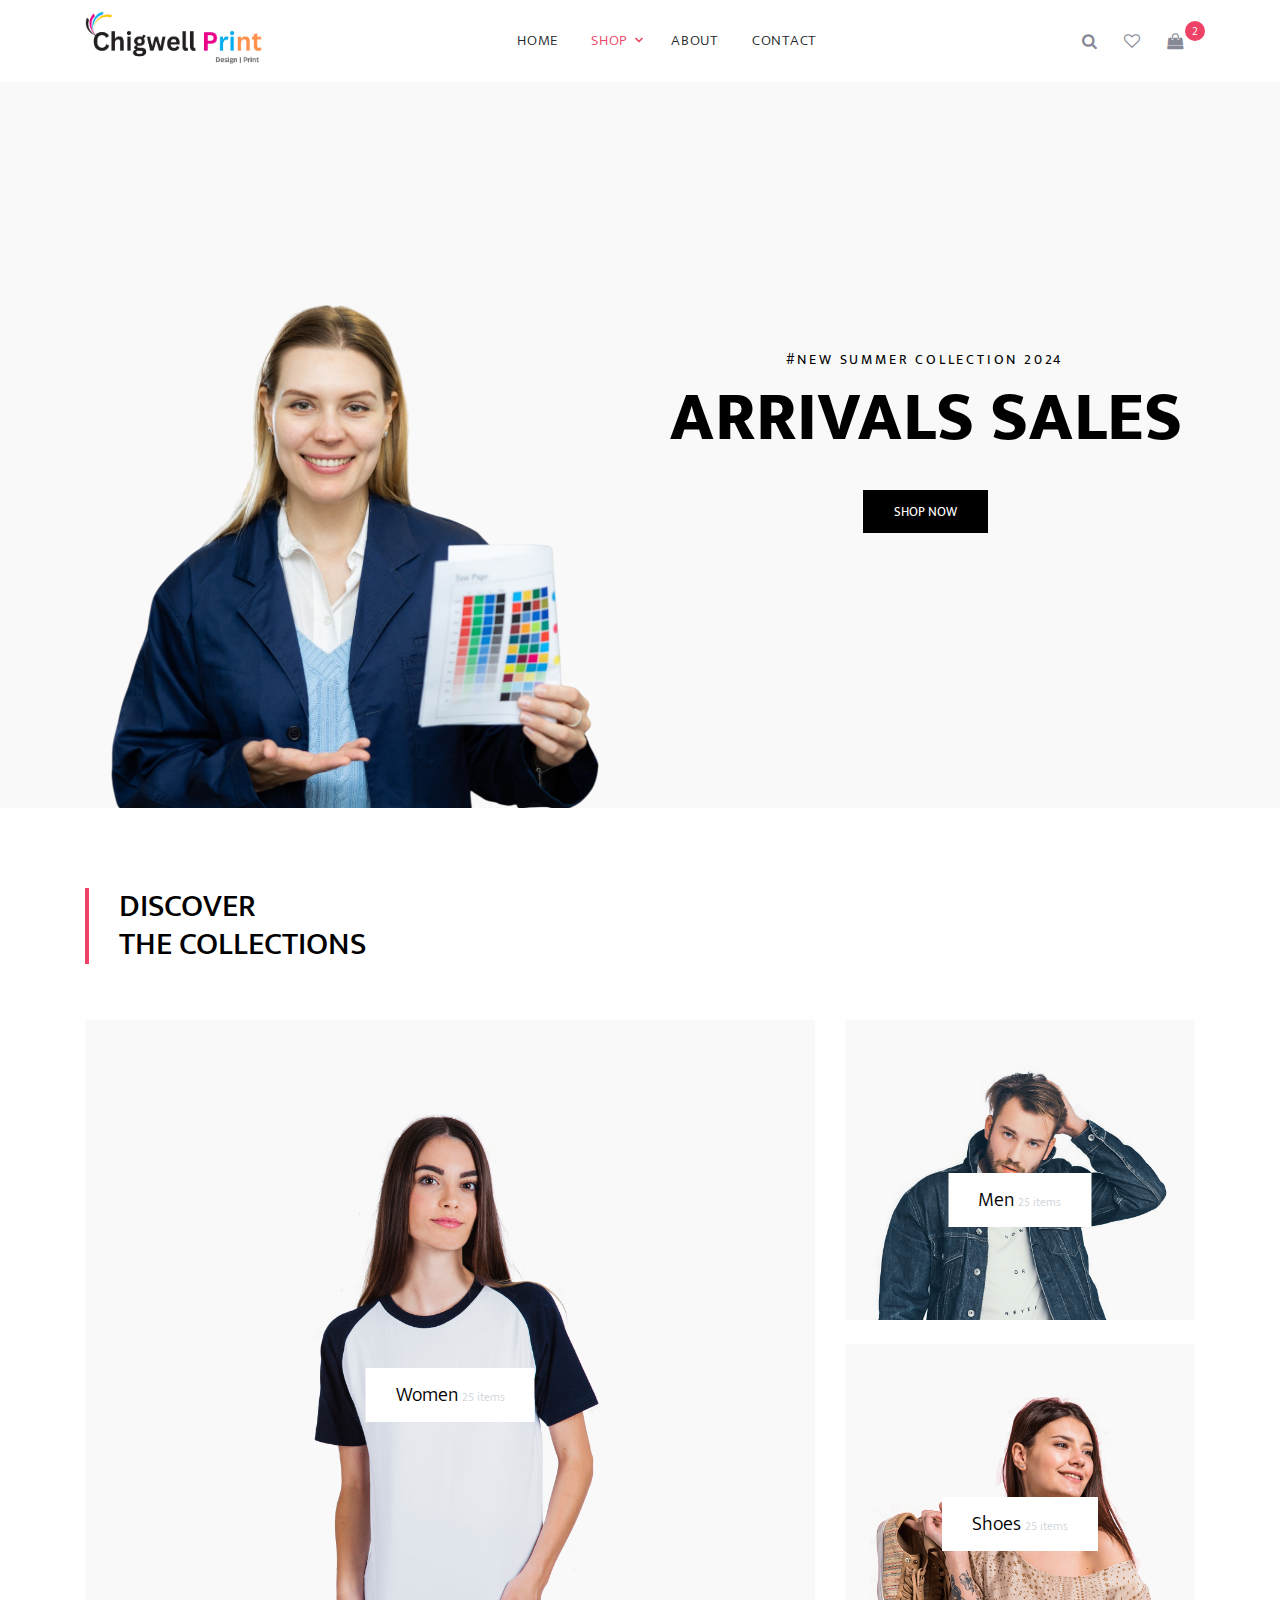
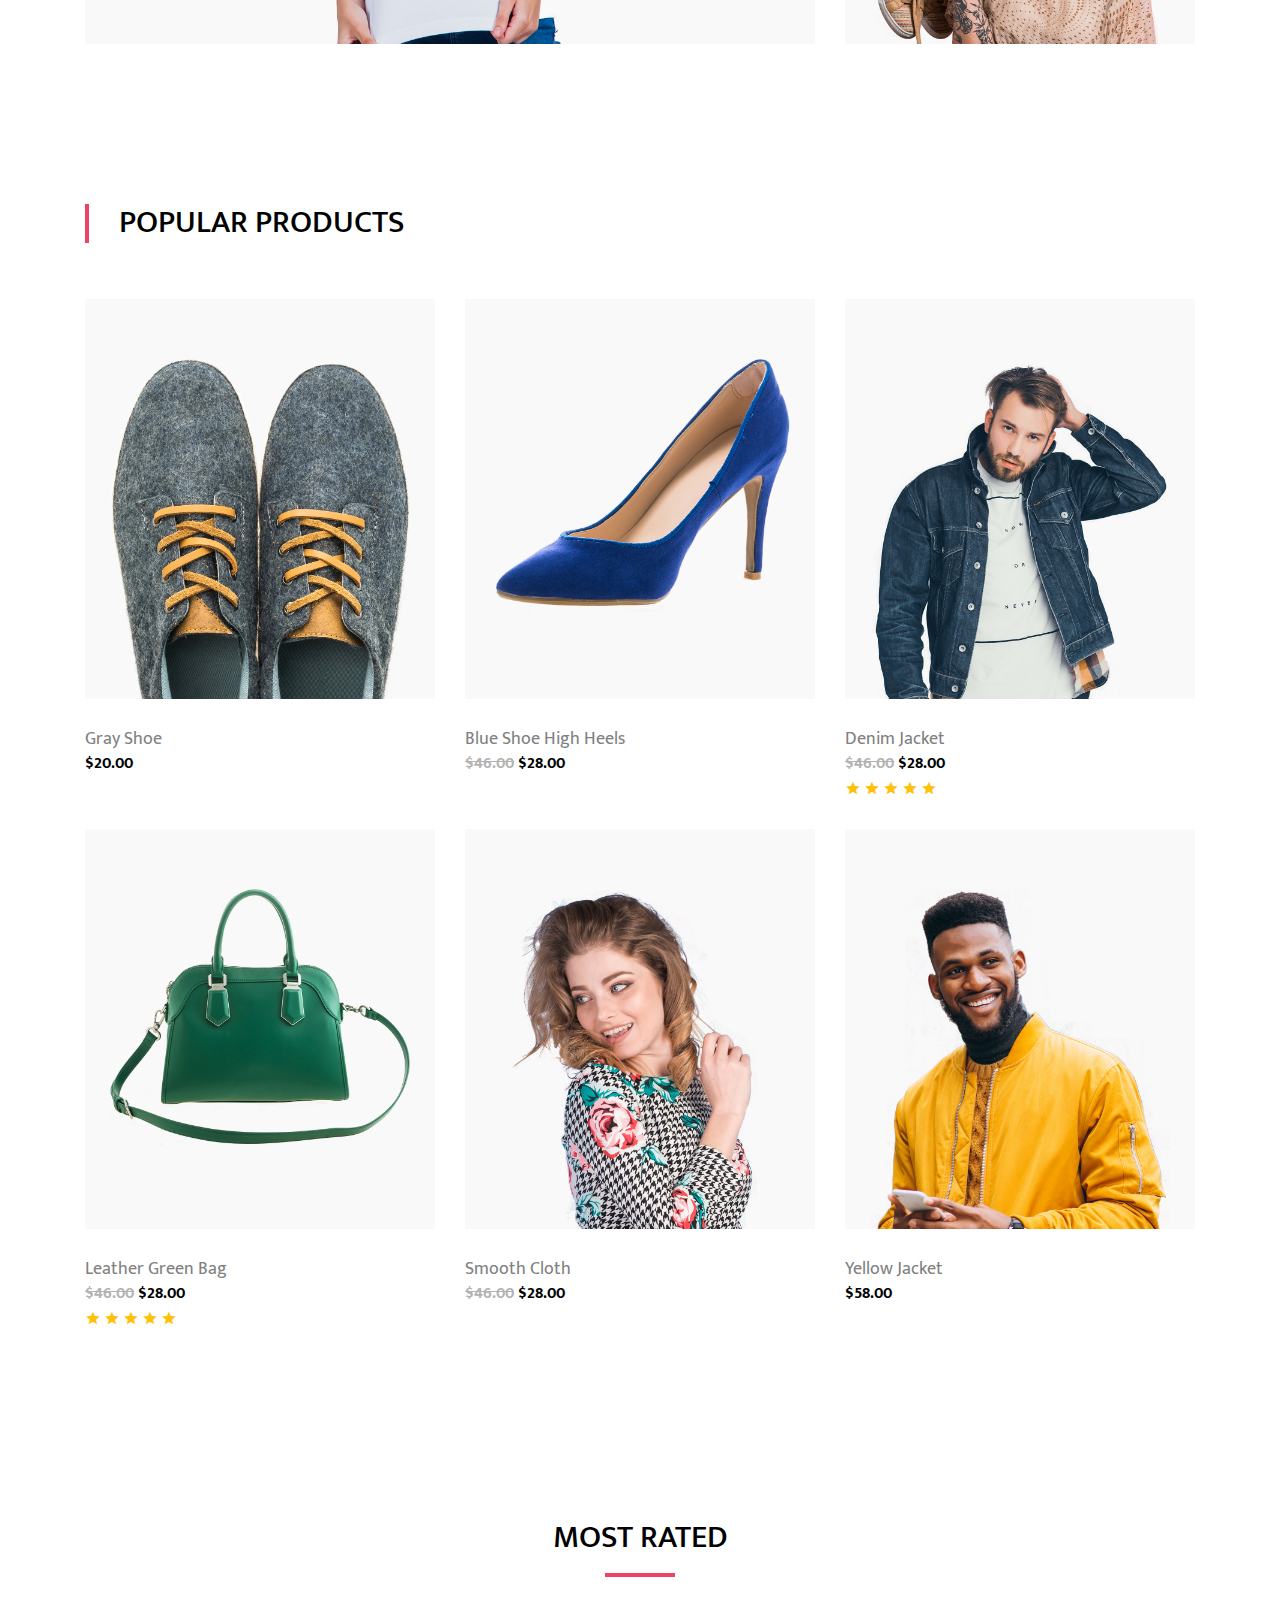
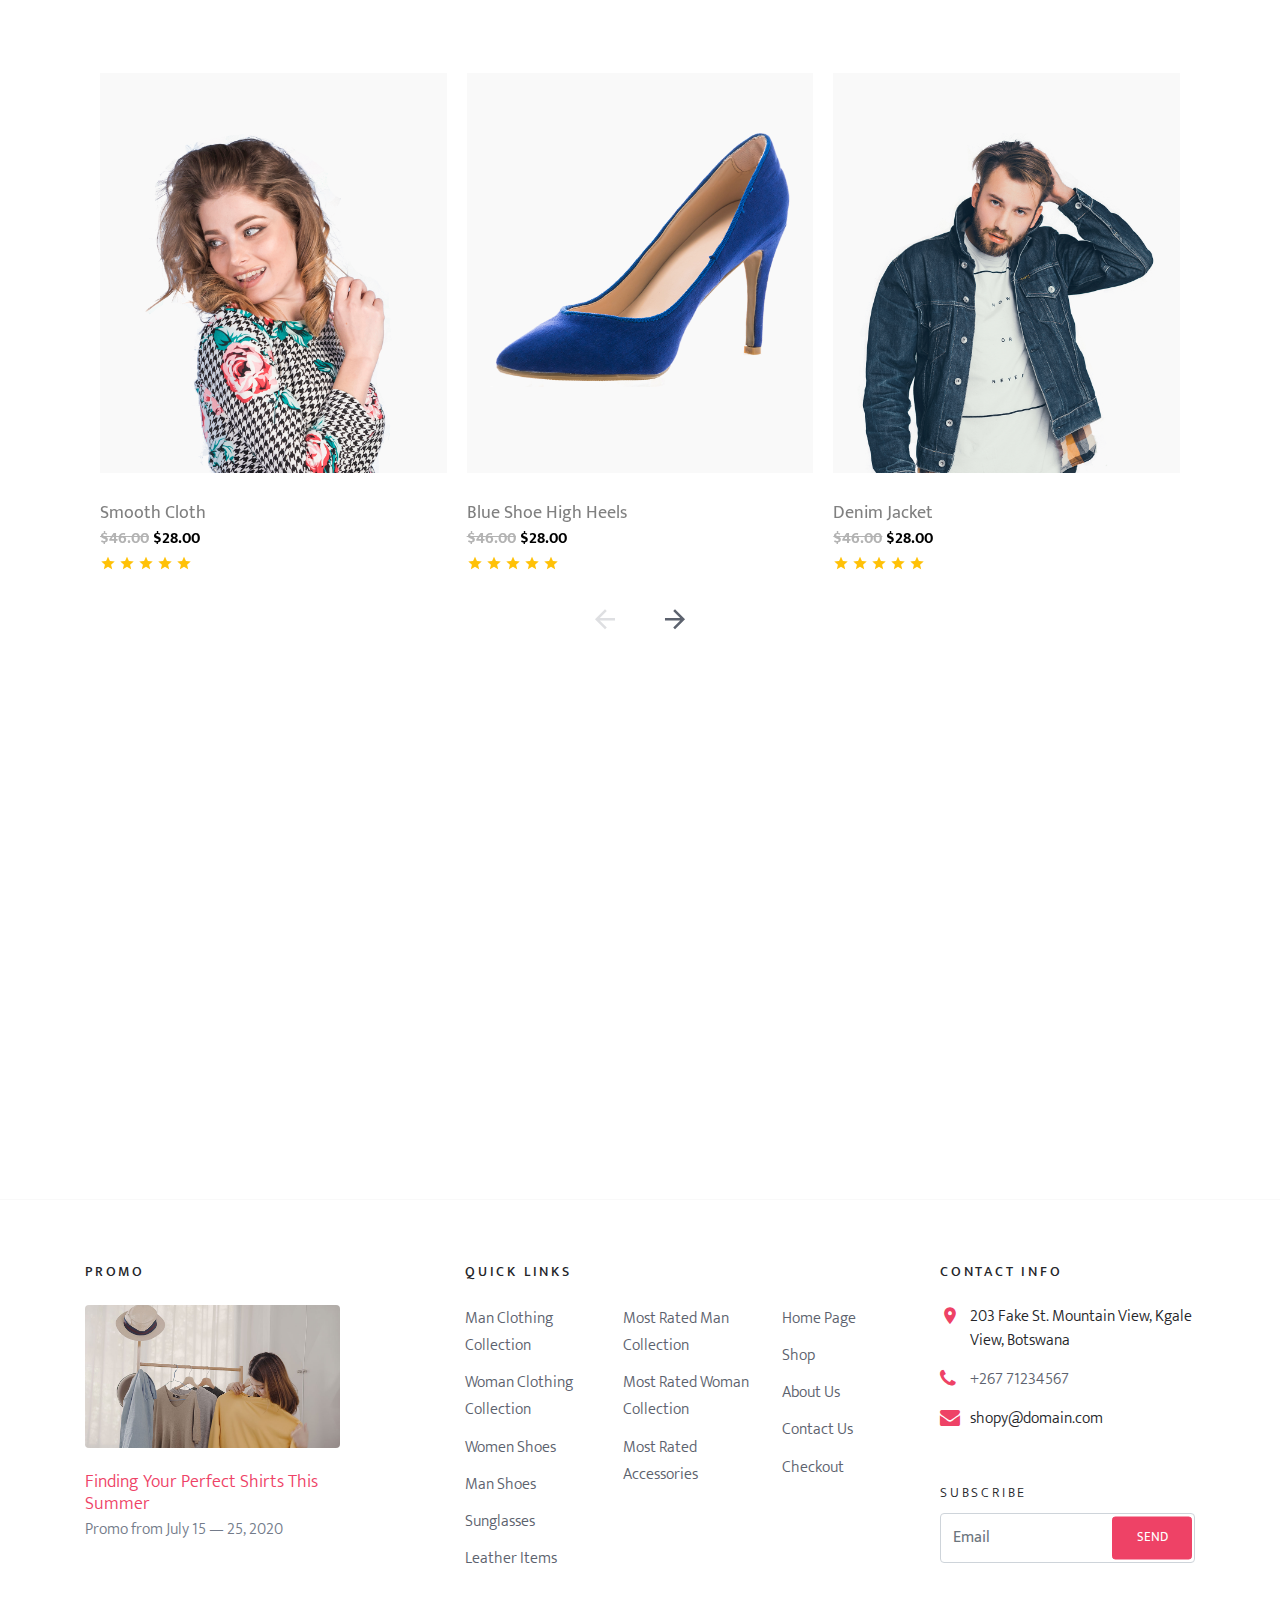
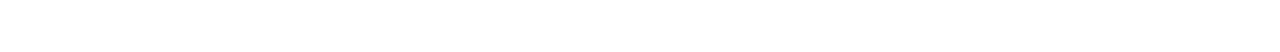
<file: index.html>
<!DOCTYPE html>
<html lang="en">
  <head>
    <title>Shopy &mdash; </title>
    <meta charset="utf-8">
    <meta name="viewport" content="width=device-width, initial-scale=1, shrink-to-fit=no">

    <link rel="stylesheet" href="https://fonts.googleapis.com/css?family=Mukta:300,400,700"> 
    <link rel="stylesheet" href="fonts/icomoon/style.css">

    <link rel="stylesheet" href="css/bootstrap.min.css">
    <link rel="stylesheet" href="css/magnific-popup.css">
    <link rel="stylesheet" href="css/jquery-ui.css">
    <link rel="stylesheet" href="css/owl.carousel.min.css">
    <link rel="stylesheet" href="css/owl.theme.default.min.css">


    <link rel="stylesheet" href="css/aos.css">

    <link rel="stylesheet" href="css/style.css">
    
  </head>
  <body>
  
  <div class="site-wrap">
    

    <div class="site-navbar bg-white py-2">

      <div class="search-wrap">
        <div class="container">
          <a href="#" class="search-close js-search-close"><span class="icon-close2"></span></a>
          <form action="#" method="post">
            <input type="text" class="form-control" placeholder="Search keyword and hit enter...">
          </form>  
        </div>
      </div>

      <div class="container">
        <div class="d-flex align-items-center justify-content-between">
          <div class="logo">
            <a href="index.html" class="js-logo-clone">
              <img src="images/Logo/logo.jpg" alt="Chigwell Print" style="width: 180px; height: 60px; display: block;">
            </a>
          </div>
          <div class="main-nav d-none d-lg-block">
            <nav class="site-navigation text-right text-md-center" role="navigation">
              <ul class="site-menu js-clone-nav d-none d-lg-block">
                <li><a href="index.html">Home</a></li>
                <li class="has-children active">
                  <a href="shop.html">Shop</a>
                  <ul class="dropdown">
                    <li><a href="women.html">Woman</a></li>
                    <li><a href="man.html">Man</a></li>
                    <li><a href="accessories.html">Accessories</a></li>
                    <li class="has-children">
                      <a href="#">Shoes</a>
                      <ul class="dropdown">
                        <li><a href="women.html#women-shoes">Woman</a></li>
                        <li><a href="man.html#man-shoes">Man</a></li> 
                      </ul>
                    </li>
                  </ul>
                </li>
                <li><a href="about.html">About</a></li>
                <li><a href="contact.html">Contact</a></li>
              </ul>
            </nav>
          </div>
          <div class="icons">
            <a href="#" class="icons-btn d-inline-block js-search-open"><span class="icon-search"></span></a>
            <a href="#" class="icons-btn d-inline-block"><span class="icon-heart-o"></span></a>
            <a href="cart.html" class="icons-btn d-inline-block bag">
              <span class="icon-shopping-bag"></span>
              <span class="number">2</span>
            </a>
            <a href="#" class="site-menu-toggle js-menu-toggle ml-3 d-inline-block d-lg-none"><span class="icon-menu"></span></a>
          </div>
        </div>
      </div>
    </div>

    <div class="site-blocks-cover" data-aos="fade">
      <div class="container">
        <div class="row">
          <div class="col-md-6 ml-auto order-md-2 align-self-start">
            <div class="site-block-cover-content">
            <h2 class="sub-title">#New Summer Collection 2024</h2>
            <h1>Arrivals Sales</h1>
            <p><a href="index.html#Categories" class="btn btn-black rounded-0">Shop Now</a></p>
            </div>
          </div>
          <div class="col-md-6 order-1 align-self-end">
            <img src="images/model_3.png" alt="Image" class="img-fluid">
          </div>
        </div>
      </div>
    </div>

    <div class="site-section">
      <div class="container">
        <div class="title-section mb-5" id="Categories">
          <h2 class="text-uppercase"><span class="d-block">Discover</span> The Collections</h2>
        </div>
        <div class="row align-items-stretch">
          <div class="col-lg-8">
            <div class="product-item sm-height full-height bg-gray">
              <a href="women.html" class="product-category">Women <span>25 items</span></a>
              <img src="images/model_4.png" alt="Image" class="img-fluid">
            </div>
          </div>
          <div class="col-lg-4">
            <div class="product-item sm-height bg-gray mb-4">
              <a href="man.html
              " class="product-category">Men <span>25 items</span></a>
              <img src="images/model_5.png" alt="Image" class="img-fluid">
            </div>

            <div class="product-item sm-height bg-gray">
              <a href="#" class="product-category">Shoes <span>25 items</span></a>
              <img src="images/model_6.png" alt="Image" class="img-fluid">
            </div>
          </div>
        </div>
      </div>
    </div>


    
    <div class="site-section">
      <div class="container">
        <div class="row">
          <div class="title-section mb-5 col-12">
            <h2 class="text-uppercase">Popular Products</h2>
          </div>
        </div>
        <div class="row">
          <div class="col-lg-4 col-md-6 item-entry mb-4">
            <a href="#" class="product-item md-height bg-gray d-block">
              <img src="images/prod_2.png" alt="Image" class="img-fluid">
            </a>
            <h2 class="item-title"><a href="#">Gray Shoe</a></h2>
            <strong class="item-price">$20.00</strong>
          </div>
          <div class="col-lg-4 col-md-6 item-entry mb-4">
            <a href="#" class="product-item md-height bg-gray d-block">
              <img src="images/prod_3.png" alt="Image" class="img-fluid">
            </a>
            <h2 class="item-title"><a href="#">Blue Shoe High Heels</a></h2>
            <strong class="item-price"><del>$46.00</del> $28.00</strong>
          </div>

          <div class="col-lg-4 col-md-6 item-entry mb-4">
            <a href="#" class="product-item md-height bg-gray d-block">
              <img src="images/model_5.png" alt="Image" class="img-fluid">
            </a>
            <h2 class="item-title"><a href="#">Denim Jacket</a></h2>
            <strong class="item-price"><del>$46.00</del> $28.00</strong>

            <div class="star-rating">
              <span class="icon-star2 text-warning"></span>
              <span class="icon-star2 text-warning"></span>
              <span class="icon-star2 text-warning"></span>
              <span class="icon-star2 text-warning"></span>
              <span class="icon-star2 text-warning"></span>
            </div>

          </div>
          <div class="col-lg-4 col-md-6 item-entry mb-4">
            <a href="#" class="product-item md-height bg-gray d-block">
              <img src="images/prod_1.png" alt="Image" class="img-fluid">
            </a>
            <h2 class="item-title"><a href="#">Leather Green Bag</a></h2>
            <strong class="item-price"><del>$46.00</del> $28.00</strong>
            <div class="star-rating">
              <span class="icon-star2 text-warning"></span>
              <span class="icon-star2 text-warning"></span>
              <span class="icon-star2 text-warning"></span>
              <span class="icon-star2 text-warning"></span>
              <span class="icon-star2 text-warning"></span>
            </div>
          </div>

          <div class="col-lg-4 col-md-6 item-entry mb-4">
            <a href="#" class="product-item md-height bg-gray d-block">
              <img src="images/model_1.png" alt="Image" class="img-fluid">
            </a>
            <h2 class="item-title"><a href="#">Smooth Cloth</a></h2>
            <strong class="item-price"><del>$46.00</del> $28.00</strong>
          </div>
          <div class="col-lg-4 col-md-6 item-entry mb-4">
            <a href="#" class="product-item md-height bg-gray d-block">
              <img src="images/model_7.png" alt="Image" class="img-fluid">
            </a>
            <h2 class="item-title"><a href="#">Yellow Jacket</a></h2>
            <strong class="item-price">$58.00</strong>
          </div>

        </div>
      </div>
    </div>

    <div class="site-section">
      <div class="container">
        <div class="row">
          <div class="title-section text-center mb-5 col-12">
            <h2 class="text-uppercase">Most Rated</h2>
          </div>
        </div>
        <div class="row">
          <div class="col-md-12 block-3">
            <div class="nonloop-block-3 owl-carousel">
              <div class="item">
                <div class="item-entry">
                  <a href="#" class="product-item md-height bg-gray d-block">
                    <img src="images/model_1.png" alt="Image" class="img-fluid">
                  </a>
                  <h2 class="item-title"><a href="#">Smooth Cloth</a></h2>
                  <strong class="item-price"><del>$46.00</del> $28.00</strong>
                  <div class="star-rating">
                    <span class="icon-star2 text-warning"></span>
                    <span class="icon-star2 text-warning"></span>
                    <span class="icon-star2 text-warning"></span>
                    <span class="icon-star2 text-warning"></span>
                    <span class="icon-star2 text-warning"></span>
                  </div>
                </div>
              </div>
              <div class="item">
                <div class="item-entry">
                  <a href="#" class="product-item md-height bg-gray d-block">
                    <img src="images/prod_3.png" alt="Image" class="img-fluid">
                  </a>
                  <h2 class="item-title"><a href="#">Blue Shoe High Heels</a></h2>
                  <strong class="item-price"><del>$46.00</del> $28.00</strong>

                  <div class="star-rating">
                    <span class="icon-star2 text-warning"></span>
                    <span class="icon-star2 text-warning"></span>
                    <span class="icon-star2 text-warning"></span>
                    <span class="icon-star2 text-warning"></span>
                    <span class="icon-star2 text-warning"></span>
                  </div>
                </div>
              </div>
              <div class="item">
                <div class="item-entry">
                  <a href="#" class="product-item md-height bg-gray d-block">
                    <img src="images/model_5.png" alt="Image" class="img-fluid">
                  </a>
                  <h2 class="item-title"><a href="#">Denim Jacket</a></h2>
                  <strong class="item-price"><del>$46.00</del> $28.00</strong>

                  <div class="star-rating">
                    <span class="icon-star2 text-warning"></span>
                    <span class="icon-star2 text-warning"></span>
                    <span class="icon-star2 text-warning"></span>
                    <span class="icon-star2 text-warning"></span>
                    <span class="icon-star2 text-warning"></span>
                  </div>

                </div>
              </div>
              <div class="item">
                <div class="item-entry">
                  <a href="#" class="product-item md-height bg-gray d-block">
                    <img src="images/prod_1.png" alt="Image" class="img-fluid">
                  </a>
                  <h2 class="item-title"><a href="#">Leather Green Bag</a></h2>
                  <strong class="item-price"><del>$46.00</del> $28.00</strong>
                  <div class="star-rating">
                    <span class="icon-star2 text-warning"></span>
                    <span class="icon-star2 text-warning"></span>
                    <span class="icon-star2 text-warning"></span>
                    <span class="icon-star2 text-warning"></span>
                    <span class="icon-star2 text-warning"></span>
                  </div>
                </div>
              </div>
              <div class="item">
                <div class="item-entry">
                  <a href="#" class="product-item md-height bg-gray d-block">
                    <img src="images/model_7.png" alt="Image" class="img-fluid">
                  </a>
                  <h2 class="item-title"><a href="#">Yellow Jacket</a></h2>
                  <strong class="item-price">$58.00</strong>
                  <div class="star-rating">
                    <span class="icon-star2 text-warning"></span>
                    <span class="icon-star2 text-warning"></span>
                    <span class="icon-star2 text-warning"></span>
                    <span class="icon-star2 text-warning"></span>
                    <span class="icon-star2 text-warning"></span>
                  </div>
                </div>
              </div>

            </div>
          </div>
        </div>
      </div>
    </div>


    <div class="site-blocks-cover inner-page py-5" data-aos="fade">
      <div class="container">
        <div class="row">
          <div class="col-md-6 ml-auto order-md-2 align-self-start">
            <div class="site-block-cover-content">
            <h2 class="sub-title">#New Summer Collection 2020</h2>
            <h1>New Shoes</h1>
            <p><a href="#" class="btn btn-black rounded-0">Shop Now</a></p>
            </div>
          </div>
          <div class="col-md-6 order-1 align-self-end">
            <img src="images/model_6.png" alt="Image" class="img-fluid">
          </div>
        </div>
      </div>
    </div>

    <footer class="site-footer custom-border-top">
      <div class="container">
        <div class="row">
          <div class="col-md-6 col-lg-3 mb-4 mb-lg-0">
            <h3 class="footer-heading mb-4">Promo</h3>
            <a href="#" class="block-6">
              <img src="images/about_1.jpg" alt="Image placeholder" class="img-fluid rounded mb-4">
              <h3 class="font-weight-light  mb-0">Finding Your Perfect Shirts This Summer</h3>
              <p>Promo from  July 15 &mdash; 25, 2020</p>
            </a>
          </div>
          <div class="col-lg-5 ml-auto mb-5 mb-lg-0">
            <div class="row">
              <div class="col-md-12">
                <h3 class="footer-heading mb-4">Quick Links</h3>
              </div>
              <div class="col-md-6 col-lg-4">
                <ul class="list-unstyled">
                  <li><a href="man.html#Man Collection">Man Clothing Collection</a></li>
                  <li><a href="women.html#Woman Collection">Woman Clothing Collection</a></li>
                  <li><a href="women.html#women-shoes">Women Shoes</a></li>
                  <li><a href="man.html#man-shoes">Man Shoes</a></li>
                  <li><a href="accessories.html#Sunglasses">Sunglasses</a></li>
                  <li><a href="accessories.html#Leather Items">Leather Items</a></li>



                </ul>
              </div>
              <div class="col-md-6 col-lg-4">
                <ul class="list-unstyled">
                  <li><a href="man.html#Most Rated Man Collection>Mobile commerce">Most Rated Man Collection</a></li>
                  <li><a href="women.html#Most Rated Woman Collection">Most Rated Woman Collection</a></li>
                  <li><a href="accessories.html#Most Rated Accessories">Most Rated Accessories</a></li>

                </ul>
              </div>
              <div class="col-md-6 col-lg-4">
                <ul class="list-unstyled">

                  <li><a href="index.html">Home Page</a></li>
                  <li><a href="shop.html">Shop</a></li>

                  <li><a href="about.html">About Us</a></li>
                  <li><a href="contact.html">Contact Us</a></li>
                  <li><a href="checkout.html">Checkout</a></li>

                  


                </ul>
              </div>
            </div>
          </div>
          
          <div class="col-md-6 col-lg-3">
            <div class="block-5 mb-5">
              <h3 class="footer-heading mb-4">Contact Info</h3>
              <ul class="list-unstyled">
                <li class="address">203 Fake St. Mountain View, Kgale View, Botswana</li>
                <li class="phone"><a href="tel://23923929210">+267 71234567</li>
                <li class="email">shopy@domain.com</li>
              </ul>
            </div>

            <div class="block-7">
              <form action="#" method="post">
                <label for="email_subscribe" class="footer-heading">Subscribe</label>
                <div class="form-group">
                  <input type="text" class="form-control py-4" id="email_subscribe" placeholder="Email">
                  <input type="submit" class="btn btn-sm btn-primary" value="Send">
                </div>
              </form>
            </div>
          </div>
        </div>
      </div>
    </footer>
  </div>

  <script src="js/jquery-3.3.1.min.js"></script>
  <script src="js/jquery-ui.js"></script>
  <script src="js/popper.min.js"></script>
  <script src="js/bootstrap.min.js"></script>
  <script src="js/owl.carousel.min.js"></script>
  <script src="js/jquery.magnific-popup.min.js"></script>
  <script src="js/aos.js"></script>

  <script src="js/main.js"></script>
    
  </body>
</html>
</file>
<file: fonts/icomoon/style.css>
@font-face {
  font-family: 'icomoon';
  src:  url('fonts/icomoon.eot?10si43');
  src:  url('fonts/icomoon.eot?10si43#iefix') format('embedded-opentype'),
    url('fonts/icomoon.ttf?10si43') format('truetype'),
    url('fonts/icomoon.woff?10si43') format('woff'),
    url('fonts/icomoon.svg?10si43#icomoon') format('svg');
  font-weight: normal;
  font-style: normal;
}

[class^="icon-"], [class*=" icon-"] {
  /* use !important to prevent issues with browser extensions that change fonts */
  font-family: 'icomoon' !important;
  speak: none;
  font-style: normal;
  font-weight: normal;
  font-variant: normal;
  text-transform: none;
  line-height: 1;

  /* Better Font Rendering =========== */
  -webkit-font-smoothing: antialiased;
  -moz-osx-font-smoothing: grayscale;
}

.icon-asterisk:before {
  content: "\f069";
}
.icon-plus:before {
  content: "\f067";
}
.icon-question:before {
  content: "\f128";
}
.icon-minus:before {
  content: "\f068";
}
.icon-glass:before {
  content: "\f000";
}
.icon-music:before {
  content: "\f001";
}
.icon-search:before {
  content: "\f002";
}
.icon-envelope-o:before {
  content: "\f003";
}
.icon-heart:before {
  content: "\f004";
}
.icon-star:before {
  content: "\f005";
}
.icon-star-o:before {
  content: "\f006";
}
.icon-user:before {
  content: "\f007";
}
.icon-film:before {
  content: "\f008";
}
.icon-th-large:before {
  content: "\f009";
}
.icon-th:before {
  content: "\f00a";
}
.icon-th-list:before {
  content: "\f00b";
}
.icon-check:before {
  content: "\f00c";
}
.icon-close:before {
  content: "\f00d";
}
.icon-remove:before {
  content: "\f00d";
}
.icon-times:before {
  content: "\f00d";
}
.icon-search-plus:before {
  content: "\f00e";
}
.icon-search-minus:before {
  content: "\f010";
}
.icon-power-off:before {
  content: "\f011";
}
.icon-signal:before {
  content: "\f012";
}
.icon-cog:before {
  content: "\f013";
}
.icon-gear:before {
  content: "\f013";
}
.icon-trash-o:before {
  content: "\f014";
}
.icon-home:before {
  content: "\f015";
}
.icon-file-o:before {
  content: "\f016";
}
.icon-clock-o:before {
  content: "\f017";
}
.icon-road:before {
  content: "\f018";
}
.icon-download:before {
  content: "\f019";
}
.icon-arrow-circle-o-down:before {
  content: "\f01a";
}
.icon-arrow-circle-o-up:before {
  content: "\f01b";
}
.icon-inbox:before {
  content: "\f01c";
}
.icon-play-circle-o:before {
  content: "\f01d";
}
.icon-repeat:before {
  content: "\f01e";
}
.icon-rotate-right:before {
  content: "\f01e";
}
.icon-refresh:before {
  content: "\f021";
}
.icon-list-alt:before {
  content: "\f022";
}
.icon-lock:before {
  content: "\f023";
}
.icon-flag:before {
  content: "\f024";
}
.icon-headphones:before {
  content: "\f025";
}
.icon-volume-off:before {
  content: "\f026";
}
.icon-volume-down:before {
  content: "\f027";
}
.icon-volume-up:before {
  content: "\f028";
}
.icon-qrcode:before {
  content: "\f029";
}
.icon-barcode:before {
  content: "\f02a";
}
.icon-tag:before {
  content: "\f02b";
}
.icon-tags:before {
  content: "\f02c";
}
.icon-book:before {
  content: "\f02d";
}
.icon-bookmark:before {
  content: "\f02e";
}
.icon-print:before {
  content: "\f02f";
}
.icon-camera:before {
  content: "\f030";
}
.icon-font:before {
  content: "\f031";
}
.icon-bold:before {
  content: "\f032";
}
.icon-italic:before {
  content: "\f033";
}
.icon-text-height:before {
  content: "\f034";
}
.icon-text-width:before {
  content: "\f035";
}
.icon-align-left:before {
  content: "\f036";
}
.icon-align-center:before {
  content: "\f037";
}
.icon-align-right:before {
  content: "\f038";
}
.icon-align-justify:before {
  content: "\f039";
}
.icon-list:before {
  content: "\f03a";
}
.icon-dedent:before {
  content: "\f03b";
}
.icon-outdent:before {
  content: "\f03b";
}
.icon-indent:before {
  content: "\f03c";
}
.icon-video-camera:before {
  content: "\f03d";
}
.icon-image:before {
  content: "\f03e";
}
.icon-photo:before {
  content: "\f03e";
}
.icon-picture-o:before {
  content: "\f03e";
}
.icon-pencil:before {
  content: "\f040";
}
.icon-map-marker:before {
  content: "\f041";
}
.icon-adjust:before {
  content: "\f042";
}
.icon-tint:before {
  content: "\f043";
}
.icon-edit:before {
  content: "\f044";
}
.icon-pencil-square-o:before {
  content: "\f044";
}
.icon-share-square-o:before {
  content: "\f045";
}
.icon-check-square-o:before {
  content: "\f046";
}
.icon-arrows:before {
  content: "\f047";
}
.icon-step-backward:before {
  content: "\f048";
}
.icon-fast-backward:before {
  content: "\f049";
}
.icon-backward:before {
  content: "\f04a";
}
.icon-play:before {
  content: "\f04b";
}
.icon-pause:before {
  content: "\f04c";
}
.icon-stop:before {
  content: "\f04d";
}
.icon-forward:before {
  content: "\f04e";
}
.icon-fast-forward:before {
  content: "\f050";
}
.icon-step-forward:before {
  content: "\f051";
}
.icon-eject:before {
  content: "\f052";
}
.icon-chevron-left:before {
  content: "\f053";
}
.icon-chevron-right:before {
  content: "\f054";
}
.icon-plus-circle:before {
  content: "\f055";
}
.icon-minus-circle:before {
  content: "\f056";
}
.icon-times-circle:before {
  content: "\f057";
}
.icon-check-circle:before {
  content: "\f058";
}
.icon-question-circle:before {
  content: "\f059";
}
.icon-info-circle:before {
  content: "\f05a";
}
.icon-crosshairs:before {
  content: "\f05b";
}
.icon-times-circle-o:before {
  content: "\f05c";
}
.icon-check-circle-o:before {
  content: "\f05d";
}
.icon-ban:before {
  content: "\f05e";
}
.icon-arrow-left:before {
  content: "\f060";
}
.icon-arrow-right:before {
  content: "\f061";
}
.icon-arrow-up:before {
  content: "\f062";
}
.icon-arrow-down:before {
  content: "\f063";
}
.icon-mail-forward:before {
  content: "\f064";
}
.icon-share:before {
  content: "\f064";
}
.icon-expand:before {
  content: "\f065";
}
.icon-compress:before {
  content: "\f066";
}
.icon-exclamation-circle:before {
  content: "\f06a";
}
.icon-gift:before {
  content: "\f06b";
}
.icon-leaf:before {
  content: "\f06c";
}
.icon-fire:before {
  content: "\f06d";
}
.icon-eye:before {
  content: "\f06e";
}
.icon-eye-slash:before {
  content: "\f070";
}
.icon-exclamation-triangle:before {
  content: "\f071";
}
.icon-warning:before {
  content: "\f071";
}
.icon-plane:before {
  content: "\f072";
}
.icon-calendar:before {
  content: "\f073";
}
.icon-random:before {
  content: "\f074";
}
.icon-comment:before {
  content: "\f075";
}
.icon-magnet:before {
  content: "\f076";
}
.icon-chevron-up:before {
  content: "\f077";
}
.icon-chevron-down:before {
  content: "\f078";
}
.icon-retweet:before {
  content: "\f079";
}
.icon-shopping-cart:before {
  content: "\f07a";
}
.icon-folder:before {
  content: "\f07b";
}
.icon-folder-open:before {
  content: "\f07c";
}
.icon-arrows-v:before {
  content: "\f07d";
}
.icon-arrows-h:before {
  content: "\f07e";
}
.icon-bar-chart:before {
  content: "\f080";
}
.icon-bar-chart-o:before {
  content: "\f080";
}
.icon-twitter-square:before {
  content: "\f081";
}
.icon-facebook-square:before {
  content: "\f082";
}
.icon-camera-retro:before {
  content: "\f083";
}
.icon-key:before {
  content: "\f084";
}
.icon-cogs:before {
  content: "\f085";
}
.icon-gears:before {
  content: "\f085";
}
.icon-comments:before {
  content: "\f086";
}
.icon-thumbs-o-up:before {
  content: "\f087";
}
.icon-thumbs-o-down:before {
  content: "\f088";
}
.icon-star-half:before {
  content: "\f089";
}
.icon-heart-o:before {
  content: "\f08a";
}
.icon-sign-out:before {
  content: "\f08b";
}
.icon-linkedin-square:before {
  content: "\f08c";
}
.icon-thumb-tack:before {
  content: "\f08d";
}
.icon-external-link:before {
  content: "\f08e";
}
.icon-sign-in:before {
  content: "\f090";
}
.icon-trophy:before {
  content: "\f091";
}
.icon-github-square:before {
  content: "\f092";
}
.icon-upload:before {
  content: "\f093";
}
.icon-lemon-o:before {
  content: "\f094";
}
.icon-phone:before {
  content: "\f095";
}
.icon-square-o:before {
  content: "\f096";
}
.icon-bookmark-o:before {
  content: "\f097";
}
.icon-phone-square:before {
  content: "\f098";
}
.icon-twitter:before {
  content: "\f099";
}
.icon-facebook:before {
  content: "\f09a";
}
.icon-facebook-f:before {
  content: "\f09a";
}
.icon-github:before {
  content: "\f09b";
}
.icon-unlock:before {
  content: "\f09c";
}
.icon-credit-card:before {
  content: "\f09d";
}
.icon-feed:before {
  content: "\f09e";
}
.icon-rss:before {
  content: "\f09e";
}
.icon-hdd-o:before {
  content: "\f0a0";
}
.icon-bullhorn:before {
  content: "\f0a1";
}
.icon-bell-o:before {
  content: "\f0a2";
}
.icon-certificate:before {
  content: "\f0a3";
}
.icon-hand-o-right:before {
  content: "\f0a4";
}
.icon-hand-o-left:before {
  content: "\f0a5";
}
.icon-hand-o-up:before {
  content: "\f0a6";
}
.icon-hand-o-down:before {
  content: "\f0a7";
}
.icon-arrow-circle-left:before {
  content: "\f0a8";
}
.icon-arrow-circle-right:before {
  content: "\f0a9";
}
.icon-arrow-circle-up:before {
  content: "\f0aa";
}
.icon-arrow-circle-down:before {
  content: "\f0ab";
}
.icon-globe:before {
  content: "\f0ac";
}
.icon-wrench:before {
  content: "\f0ad";
}
.icon-tasks:before {
  content: "\f0ae";
}
.icon-filter:before {
  content: "\f0b0";
}
.icon-briefcase:before {
  content: "\f0b1";
}
.icon-arrows-alt:before {
  content: "\f0b2";
}
.icon-group:before {
  content: "\f0c0";
}
.icon-users:before {
  content: "\f0c0";
}
.icon-chain:before {
  content: "\f0c1";
}
.icon-link:before {
  content: "\f0c1";
}
.icon-cloud:before {
  content: "\f0c2";
}
.icon-flask:before {
  content: "\f0c3";
}
.icon-cut:before {
  content: "\f0c4";
}
.icon-scissors:before {
  content: "\f0c4";
}
.icon-copy:before {
  content: "\f0c5";
}
.icon-files-o:before {
  content: "\f0c5";
}
.icon-paperclip:before {
  content: "\f0c6";
}
.icon-floppy-o:before {
  content: "\f0c7";
}
.icon-save:before {
  content: "\f0c7";
}
.icon-square:before {
  content: "\f0c8";
}
.icon-bars:before {
  content: "\f0c9";
}
.icon-navicon:before {
  content: "\f0c9";
}
.icon-reorder:before {
  content: "\f0c9";
}
.icon-list-ul:before {
  content: "\f0ca";
}
.icon-list-ol:before {
  content: "\f0cb";
}
.icon-strikethrough:before {
  content: "\f0cc";
}
.icon-underline:before {
  content: "\f0cd";
}
.icon-table:before {
  content: "\f0ce";
}
.icon-magic:before {
  content: "\f0d0";
}
.icon-truck:before {
  content: "\f0d1";
}
.icon-pinterest:before {
  content: "\f0d2";
}
.icon-pinterest-square:before {
  content: "\f0d3";
}
.icon-google-plus-square:before {
  content: "\f0d4";
}
.icon-google-plus:before {
  content: "\f0d5";
}
.icon-money:before {
  content: "\f0d6";
}
.icon-caret-down:before {
  content: "\f0d7";
}
.icon-caret-up:before {
  content: "\f0d8";
}
.icon-caret-left:before {
  content: "\f0d9";
}
.icon-caret-right:before {
  content: "\f0da";
}
.icon-columns:before {
  content: "\f0db";
}
.icon-sort:before {
  content: "\f0dc";
}
.icon-unsorted:before {
  content: "\f0dc";
}
.icon-sort-desc:before {
  content: "\f0dd";
}
.icon-sort-down:before {
  content: "\f0dd";
}
.icon-sort-asc:before {
  content: "\f0de";
}
.icon-sort-up:before {
  content: "\f0de";
}
.icon-envelope:before {
  content: "\f0e0";
}
.icon-linkedin:before {
  content: "\f0e1";
}
.icon-rotate-left:before {
  content: "\f0e2";
}
.icon-undo:before {
  content: "\f0e2";
}
.icon-gavel:before {
  content: "\f0e3";
}
.icon-legal:before {
  content: "\f0e3";
}
.icon-dashboard:before {
  content: "\f0e4";
}
.icon-tachometer:before {
  content: "\f0e4";
}
.icon-comment-o:before {
  content: "\f0e5";
}
.icon-comments-o:before {
  content: "\f0e6";
}
.icon-bolt:before {
  content: "\f0e7";
}
.icon-flash:before {
  content: "\f0e7";
}
.icon-sitemap:before {
  content: "\f0e8";
}
.icon-umbrella:before {
  content: "\f0e9";
}
.icon-clipboard:before {
  content: "\f0ea";
}
.icon-paste:before {
  content: "\f0ea";
}
.icon-lightbulb-o:before {
  content: "\f0eb";
}
.icon-exchange:before {
  content: "\f0ec";
}
.icon-cloud-download:before {
  content: "\f0ed";
}
.icon-cloud-upload:before {
  content: "\f0ee";
}
.icon-user-md:before {
  content: "\f0f0";
}
.icon-stethoscope:before {
  content: "\f0f1";
}
.icon-suitcase:before {
  content: "\f0f2";
}
.icon-bell:before {
  content: "\f0f3";
}
.icon-coffee:before {
  content: "\f0f4";
}
.icon-cutlery:before {
  content: "\f0f5";
}
.icon-file-text-o:before {
  content: "\f0f6";
}
.icon-building-o:before {
  content: "\f0f7";
}
.icon-hospital-o:before {
  content: "\f0f8";
}
.icon-ambulance:before {
  content: "\f0f9";
}
.icon-medkit:before {
  content: "\f0fa";
}
.icon-fighter-jet:before {
  content: "\f0fb";
}
.icon-beer:before {
  content: "\f0fc";
}
.icon-h-square:before {
  content: "\f0fd";
}
.icon-plus-square:before {
  content: "\f0fe";
}
.icon-angle-double-left:before {
  content: "\f100";
}
.icon-angle-double-right:before {
  content: "\f101";
}
.icon-angle-double-up:before {
  content: "\f102";
}
.icon-angle-double-down:before {
  content: "\f103";
}
.icon-angle-left:before {
  content: "\f104";
}
.icon-angle-right:before {
  content: "\f105";
}
.icon-angle-up:before {
  content: "\f106";
}
.icon-angle-down:before {
  content: "\f107";
}
.icon-desktop:before {
  content: "\f108";
}
.icon-laptop:before {
  content: "\f109";
}
.icon-tablet:before {
  content: "\f10a";
}
.icon-mobile:before {
  content: "\f10b";
}
.icon-mobile-phone:before {
  content: "\f10b";
}
.icon-circle-o:before {
  content: "\f10c";
}
.icon-quote-left:before {
  content: "\f10d";
}
.icon-quote-right:before {
  content: "\f10e";
}
.icon-spinner:before {
  content: "\f110";
}
.icon-circle:before {
  content: "\f111";
}
.icon-mail-reply:before {
  content: "\f112";
}
.icon-reply:before {
  content: "\f112";
}
.icon-github-alt:before {
  content: "\f113";
}
.icon-folder-o:before {
  content: "\f114";
}
.icon-folder-open-o:before {
  content: "\f115";
}
.icon-smile-o:before {
  content: "\f118";
}
.icon-frown-o:before {
  content: "\f119";
}
.icon-meh-o:before {
  content: "\f11a";
}
.icon-gamepad:before {
  content: "\f11b";
}
.icon-keyboard-o:before {
  content: "\f11c";
}
.icon-flag-o:before {
  content: "\f11d";
}
.icon-flag-checkered:before {
  content: "\f11e";
}
.icon-terminal:before {
  content: "\f120";
}
.icon-code:before {
  content: "\f121";
}
.icon-mail-reply-all:before {
  content: "\f122";
}
.icon-reply-all:before {
  content: "\f122";
}
.icon-star-half-empty:before {
  content: "\f123";
}
.icon-star-half-full:before {
  content: "\f123";
}
.icon-star-half-o:before {
  content: "\f123";
}
.icon-location-arrow:before {
  content: "\f124";
}
.icon-crop:before {
  content: "\f125";
}
.icon-code-fork:before {
  content: "\f126";
}
.icon-chain-broken:before {
  content: "\f127";
}
.icon-unlink:before {
  content: "\f127";
}
.icon-info:before {
  content: "\f129";
}
.icon-exclamation:before {
  content: "\f12a";
}
.icon-superscript:before {
  content: "\f12b";
}
.icon-subscript:before {
  content: "\f12c";
}
.icon-eraser:before {
  content: "\f12d";
}
.icon-puzzle-piece:before {
  content: "\f12e";
}
.icon-microphone:before {
  content: "\f130";
}
.icon-microphone-slash:before {
  content: "\f131";
}
.icon-shield:before {
  content: "\f132";
}
.icon-calendar-o:before {
  content: "\f133";
}
.icon-fire-extinguisher:before {
  content: "\f134";
}
.icon-rocket:before {
  content: "\f135";
}
.icon-maxcdn:before {
  content: "\f136";
}
.icon-chevron-circle-left:before {
  content: "\f137";
}
.icon-chevron-circle-right:before {
  content: "\f138";
}
.icon-chevron-circle-up:before {
  content: "\f139";
}
.icon-chevron-circle-down:before {
  content: "\f13a";
}
.icon-html5:before {
  content: "\f13b";
}
.icon-css3:before {
  content: "\f13c";
}
.icon-anchor:before {
  content: "\f13d";
}
.icon-unlock-alt:before {
  content: "\f13e";
}
.icon-bullseye:before {
  content: "\f140";
}
.icon-ellipsis-h:before {
  content: "\f141";
}
.icon-ellipsis-v:before {
  content: "\f142";
}
.icon-rss-square:before {
  content: "\f143";
}
.icon-play-circle:before {
  content: "\f144";
}
.icon-ticket:before {
  content: "\f145";
}
.icon-minus-square:before {
  content: "\f146";
}
.icon-minus-square-o:before {
  content: "\f147";
}
.icon-level-up:before {
  content: "\f148";
}
.icon-level-down:before {
  content: "\f149";
}
.icon-check-square:before {
  content: "\f14a";
}
.icon-pencil-square:before {
  content: "\f14b";
}
.icon-external-link-square:before {
  content: "\f14c";
}
.icon-share-square:before {
  content: "\f14d";
}
.icon-compass:before {
  content: "\f14e";
}
.icon-caret-square-o-down:before {
  content: "\f150";
}
.icon-toggle-down:before {
  content: "\f150";
}
.icon-caret-square-o-up:before {
  content: "\f151";
}
.icon-toggle-up:before {
  content: "\f151";
}
.icon-caret-square-o-right:before {
  content: "\f152";
}
.icon-toggle-right:before {
  content: "\f152";
}
.icon-eur:before {
  content: "\f153";
}
.icon-euro:before {
  content: "\f153";
}
.icon-gbp:before {
  content: "\f154";
}
.icon-dollar:before {
  content: "\f155";
}
.icon-usd:before {
  content: "\f155";
}
.icon-inr:before {
  content: "\f156";
}
.icon-rupee:before {
  content: "\f156";
}
.icon-cny:before {
  content: "\f157";
}
.icon-jpy:before {
  content: "\f157";
}
.icon-rmb:before {
  content: "\f157";
}
.icon-yen:before {
  content: "\f157";
}
.icon-rouble:before {
  content: "\f158";
}
.icon-rub:before {
  content: "\f158";
}
.icon-ruble:before {
  content: "\f158";
}
.icon-krw:before {
  content: "\f159";
}
.icon-won:before {
  content: "\f159";
}
.icon-bitcoin:before {
  content: "\f15a";
}
.icon-btc:before {
  content: "\f15a";
}
.icon-file:before {
  content: "\f15b";
}
.icon-file-text:before {
  content: "\f15c";
}
.icon-sort-alpha-asc:before {
  content: "\f15d";
}
.icon-sort-alpha-desc:before {
  content: "\f15e";
}
.icon-sort-amount-asc:before {
  content: "\f160";
}
.icon-sort-amount-desc:before {
  content: "\f161";
}
.icon-sort-numeric-asc:before {
  content: "\f162";
}
.icon-sort-numeric-desc:before {
  content: "\f163";
}
.icon-thumbs-up:before {
  content: "\f164";
}
.icon-thumbs-down:before {
  content: "\f165";
}
.icon-youtube-square:before {
  content: "\f166";
}
.icon-youtube:before {
  content: "\f167";
}
.icon-xing:before {
  content: "\f168";
}
.icon-xing-square:before {
  content: "\f169";
}
.icon-youtube-play:before {
  content: "\f16a";
}
.icon-dropbox:before {
  content: "\f16b";
}
.icon-stack-overflow:before {
  content: "\f16c";
}
.icon-instagram:before {
  content: "\f16d";
}
.icon-flickr:before {
  content: "\f16e";
}
.icon-adn:before {
  content: "\f170";
}
.icon-bitbucket:before {
  content: "\f171";
}
.icon-bitbucket-square:before {
  content: "\f172";
}
.icon-tumblr:before {
  content: "\f173";
}
.icon-tumblr-square:before {
  content: "\f174";
}
.icon-long-arrow-down:before {
  content: "\f175";
}
.icon-long-arrow-up:before {
  content: "\f176";
}
.icon-long-arrow-left:before {
  content: "\f177";
}
.icon-long-arrow-right:before {
  content: "\f178";
}
.icon-apple:before {
  content: "\f179";
}
.icon-windows:before {
  content: "\f17a";
}
.icon-android:before {
  content: "\f17b";
}
.icon-linux:before {
  content: "\f17c";
}
.icon-dribbble:before {
  content: "\f17d";
}
.icon-skype:before {
  content: "\f17e";
}
.icon-foursquare:before {
  content: "\f180";
}
.icon-trello:before {
  content: "\f181";
}
.icon-female:before {
  content: "\f182";
}
.icon-male:before {
  content: "\f183";
}
.icon-gittip:before {
  content: "\f184";
}
.icon-gratipay:before {
  content: "\f184";
}
.icon-sun-o:before {
  content: "\f185";
}
.icon-moon-o:before {
  content: "\f186";
}
.icon-archive:before {
  content: "\f187";
}
.icon-bug:before {
  content: "\f188";
}
.icon-vk:before {
  content: "\f189";
}
.icon-weibo:before {
  content: "\f18a";
}
.icon-renren:before {
  content: "\f18b";
}
.icon-pagelines:before {
  content: "\f18c";
}
.icon-stack-exchange:before {
  content: "\f18d";
}
.icon-arrow-circle-o-right:before {
  content: "\f18e";
}
.icon-arrow-circle-o-left:before {
  content: "\f190";
}
.icon-caret-square-o-left:before {
  content: "\f191";
}
.icon-toggle-left:before {
  content: "\f191";
}
.icon-dot-circle-o:before {
  content: "\f192";
}
.icon-wheelchair:before {
  content: "\f193";
}
.icon-vimeo-square:before {
  content: "\f194";
}
.icon-try:before {
  content: "\f195";
}
.icon-turkish-lira:before {
  content: "\f195";
}
.icon-plus-square-o:before {
  content: "\f196";
}
.icon-space-shuttle:before {
  content: "\f197";
}
.icon-slack:before {
  content: "\f198";
}
.icon-envelope-square:before {
  content: "\f199";
}
.icon-wordpress:before {
  content: "\f19a";
}
.icon-openid:before {
  content: "\f19b";
}
.icon-bank:before {
  content: "\f19c";
}
.icon-institution:before {
  content: "\f19c";
}
.icon-university:before {
  content: "\f19c";
}
.icon-graduation-cap:before {
  content: "\f19d";
}
.icon-mortar-board:before {
  content: "\f19d";
}
.icon-yahoo:before {
  content: "\f19e";
}
.icon-google:before {
  content: "\f1a0";
}
.icon-reddit:before {
  content: "\f1a1";
}
.icon-reddit-square:before {
  content: "\f1a2";
}
.icon-stumbleupon-circle:before {
  content: "\f1a3";
}
.icon-stumbleupon:before {
  content: "\f1a4";
}
.icon-delicious:before {
  content: "\f1a5";
}
.icon-digg:before {
  content: "\f1a6";
}
.icon-pied-piper-pp:before {
  content: "\f1a7";
}
.icon-pied-piper-alt:before {
  content: "\f1a8";
}
.icon-drupal:before {
  content: "\f1a9";
}
.icon-joomla:before {
  content: "\f1aa";
}
.icon-language:before {
  content: "\f1ab";
}
.icon-fax:before {
  content: "\f1ac";
}
.icon-building:before {
  content: "\f1ad";
}
.icon-child:before {
  content: "\f1ae";
}
.icon-paw:before {
  content: "\f1b0";
}
.icon-spoon:before {
  content: "\f1b1";
}
.icon-cube:before {
  content: "\f1b2";
}
.icon-cubes:before {
  content: "\f1b3";
}
.icon-behance:before {
  content: "\f1b4";
}
.icon-behance-square:before {
  content: "\f1b5";
}
.icon-steam:before {
  content: "\f1b6";
}
.icon-steam-square:before {
  content: "\f1b7";
}
.icon-recycle:before {
  content: "\f1b8";
}
.icon-automobile:before {
  content: "\f1b9";
}
.icon-car:before {
  content: "\f1b9";
}
.icon-cab:before {
  content: "\f1ba";
}
.icon-taxi:before {
  content: "\f1ba";
}
.icon-tree:before {
  content: "\f1bb";
}
.icon-spotify:before {
  content: "\f1bc";
}
.icon-deviantart:before {
  content: "\f1bd";
}
.icon-soundcloud:before {
  content: "\f1be";
}
.icon-database:before {
  content: "\f1c0";
}
.icon-file-pdf-o:before {
  content: "\f1c1";
}
.icon-file-word-o:before {
  content: "\f1c2";
}
.icon-file-excel-o:before {
  content: "\f1c3";
}
.icon-file-powerpoint-o:before {
  content: "\f1c4";
}
.icon-file-image-o:before {
  content: "\f1c5";
}
.icon-file-photo-o:before {
  content: "\f1c5";
}
.icon-file-picture-o:before {
  content: "\f1c5";
}
.icon-file-archive-o:before {
  content: "\f1c6";
}
.icon-file-zip-o:before {
  content: "\f1c6";
}
.icon-file-audio-o:before {
  content: "\f1c7";
}
.icon-file-sound-o:before {
  content: "\f1c7";
}
.icon-file-movie-o:before {
  content: "\f1c8";
}
.icon-file-video-o:before {
  content: "\f1c8";
}
.icon-file-code-o:before {
  content: "\f1c9";
}
.icon-vine:before {
  content: "\f1ca";
}
.icon-codepen:before {
  content: "\f1cb";
}
.icon-jsfiddle:before {
  content: "\f1cc";
}
.icon-life-bouy:before {
  content: "\f1cd";
}
.icon-life-buoy:before {
  content: "\f1cd";
}
.icon-life-ring:before {
  content: "\f1cd";
}
.icon-life-saver:before {
  content: "\f1cd";
}
.icon-support:before {
  content: "\f1cd";
}
.icon-circle-o-notch:before {
  content: "\f1ce";
}
.icon-ra:before {
  content: "\f1d0";
}
.icon-rebel:before {
  content: "\f1d0";
}
.icon-resistance:before {
  content: "\f1d0";
}
.icon-empire:before {
  content: "\f1d1";
}
.icon-ge:before {
  content: "\f1d1";
}
.icon-git-square:before {
  content: "\f1d2";
}
.icon-git:before {
  content: "\f1d3";
}
.icon-hacker-news:before {
  content: "\f1d4";
}
.icon-y-combinator-square:before {
  content: "\f1d4";
}
.icon-yc-square:before {
  content: "\f1d4";
}
.icon-tencent-weibo:before {
  content: "\f1d5";
}
.icon-qq:before {
  content: "\f1d6";
}
.icon-wechat:before {
  content: "\f1d7";
}
.icon-weixin:before {
  content: "\f1d7";
}
.icon-paper-plane:before {
  content: "\f1d8";
}
.icon-send:before {
  content: "\f1d8";
}
.icon-paper-plane-o:before {
  content: "\f1d9";
}
.icon-send-o:before {
  content: "\f1d9";
}
.icon-history:before {
  content: "\f1da";
}
.icon-circle-thin:before {
  content: "\f1db";
}
.icon-header:before {
  content: "\f1dc";
}
.icon-paragraph:before {
  content: "\f1dd";
}
.icon-sliders:before {
  content: "\f1de";
}
.icon-share-alt:before {
  content: "\f1e0";
}
.icon-share-alt-square:before {
  content: "\f1e1";
}
.icon-bomb:before {
  content: "\f1e2";
}
.icon-futbol-o:before {
  content: "\f1e3";
}
.icon-soccer-ball-o:before {
  content: "\f1e3";
}
.icon-tty:before {
  content: "\f1e4";
}
.icon-binoculars:before {
  content: "\f1e5";
}
.icon-plug:before {
  content: "\f1e6";
}
.icon-slideshare:before {
  content: "\f1e7";
}
.icon-twitch:before {
  content: "\f1e8";
}
.icon-yelp:before {
  content: "\f1e9";
}
.icon-newspaper-o:before {
  content: "\f1ea";
}
.icon-wifi:before {
  content: "\f1eb";
}
.icon-calculator:before {
  content: "\f1ec";
}
.icon-paypal:before {
  content: "\f1ed";
}
.icon-google-wallet:before {
  content: "\f1ee";
}
.icon-cc-visa:before {
  content: "\f1f0";
}
.icon-cc-mastercard:before {
  content: "\f1f1";
}
.icon-cc-discover:before {
  content: "\f1f2";
}
.icon-cc-amex:before {
  content: "\f1f3";
}
.icon-cc-paypal:before {
  content: "\f1f4";
}
.icon-cc-stripe:before {
  content: "\f1f5";
}
.icon-bell-slash:before {
  content: "\f1f6";
}
.icon-bell-slash-o:before {
  content: "\f1f7";
}
.icon-trash:before {
  content: "\f1f8";
}
.icon-copyright:before {
  content: "\f1f9";
}
.icon-at:before {
  content: "\f1fa";
}
.icon-eyedropper:before {
  content: "\f1fb";
}
.icon-paint-brush:before {
  content: "\f1fc";
}
.icon-birthday-cake:before {
  content: "\f1fd";
}
.icon-area-chart:before {
  content: "\f1fe";
}
.icon-pie-chart:before {
  content: "\f200";
}
.icon-line-chart:before {
  content: "\f201";
}
.icon-lastfm:before {
  content: "\f202";
}
.icon-lastfm-square:before {
  content: "\f203";
}
.icon-toggle-off:before {
  content: "\f204";
}
.icon-toggle-on:before {
  content: "\f205";
}
.icon-bicycle:before {
  content: "\f206";
}
.icon-bus:before {
  content: "\f207";
}
.icon-ioxhost:before {
  content: "\f208";
}
.icon-angellist:before {
  content: "\f209";
}
.icon-cc:before {
  content: "\f20a";
}
.icon-ils:before {
  content: "\f20b";
}
.icon-shekel:before {
  content: "\f20b";
}
.icon-sheqel:before {
  content: "\f20b";
}
.icon-meanpath:before {
  content: "\f20c";
}
.icon-buysellads:before {
  content: "\f20d";
}
.icon-connectdevelop:before {
  content: "\f20e";
}
.icon-dashcube:before {
  content: "\f210";
}
.icon-forumbee:before {
  content: "\f211";
}
.icon-leanpub:before {
  content: "\f212";
}
.icon-sellsy:before {
  content: "\f213";
}
.icon-shirtsinbulk:before {
  content: "\f214";
}
.icon-simplybuilt:before {
  content: "\f215";
}
.icon-skyatlas:before {
  content: "\f216";
}
.icon-cart-plus:before {
  content: "\f217";
}
.icon-cart-arrow-down:before {
  content: "\f218";
}
.icon-diamond:before {
  content: "\f219";
}
.icon-ship:before {
  content: "\f21a";
}
.icon-user-secret:before {
  content: "\f21b";
}
.icon-motorcycle:before {
  content: "\f21c";
}
.icon-street-view:before {
  content: "\f21d";
}
.icon-heartbeat:before {
  content: "\f21e";
}
.icon-venus:before {
  content: "\f221";
}
.icon-mars:before {
  content: "\f222";
}
.icon-mercury:before {
  content: "\f223";
}
.icon-intersex:before {
  content: "\f224";
}
.icon-transgender:before {
  content: "\f224";
}
.icon-transgender-alt:before {
  content: "\f225";
}
.icon-venus-double:before {
  content: "\f226";
}
.icon-mars-double:before {
  content: "\f227";
}
.icon-venus-mars:before {
  content: "\f228";
}
.icon-mars-stroke:before {
  content: "\f229";
}
.icon-mars-stroke-v:before {
  content: "\f22a";
}
.icon-mars-stroke-h:before {
  content: "\f22b";
}
.icon-neuter:before {
  content: "\f22c";
}
.icon-genderless:before {
  content: "\f22d";
}
.icon-facebook-official:before {
  content: "\f230";
}
.icon-pinterest-p:before {
  content: "\f231";
}
.icon-whatsapp:before {
  content: "\f232";
}
.icon-server:before {
  content: "\f233";
}
.icon-user-plus:before {
  content: "\f234";
}
.icon-user-times:before {
  content: "\f235";
}
.icon-bed:before {
  content: "\f236";
}
.icon-hotel:before {
  content: "\f236";
}
.icon-viacoin:before {
  content: "\f237";
}
.icon-train:before {
  content: "\f238";
}
.icon-subway:before {
  content: "\f239";
}
.icon-medium:before {
  content: "\f23a";
}
.icon-y-combinator:before {
  content: "\f23b";
}
.icon-yc:before {
  content: "\f23b";
}
.icon-optin-monster:before {
  content: "\f23c";
}
.icon-opencart:before {
  content: "\f23d";
}
.icon-expeditedssl:before {
  content: "\f23e";
}
.icon-battery:before {
  content: "\f240";
}
.icon-battery-4:before {
  content: "\f240";
}
.icon-battery-full:before {
  content: "\f240";
}
.icon-battery-3:before {
  content: "\f241";
}
.icon-battery-three-quarters:before {
  content: "\f241";
}
.icon-battery-2:before {
  content: "\f242";
}
.icon-battery-half:before {
  content: "\f242";
}
.icon-battery-1:before {
  content: "\f243";
}
.icon-battery-quarter:before {
  content: "\f243";
}
.icon-battery-0:before {
  content: "\f244";
}
.icon-battery-empty:before {
  content: "\f244";
}
.icon-mouse-pointer:before {
  content: "\f245";
}
.icon-i-cursor:before {
  content: "\f246";
}
.icon-object-group:before {
  content: "\f247";
}
.icon-object-ungroup:before {
  content: "\f248";
}
.icon-sticky-note:before {
  content: "\f249";
}
.icon-sticky-note-o:before {
  content: "\f24a";
}
.icon-cc-jcb:before {
  content: "\f24b";
}
.icon-cc-diners-club:before {
  content: "\f24c";
}
.icon-clone:before {
  content: "\f24d";
}
.icon-balance-scale:before {
  content: "\f24e";
}
.icon-hourglass-o:before {
  content: "\f250";
}
.icon-hourglass-1:before {
  content: "\f251";
}
.icon-hourglass-start:before {
  content: "\f251";
}
.icon-hourglass-2:before {
  content: "\f252";
}
.icon-hourglass-half:before {
  content: "\f252";
}
.icon-hourglass-3:before {
  content: "\f253";
}
.icon-hourglass-end:before {
  content: "\f253";
}
.icon-hourglass:before {
  content: "\f254";
}
.icon-hand-grab-o:before {
  content: "\f255";
}
.icon-hand-rock-o:before {
  content: "\f255";
}
.icon-hand-paper-o:before {
  content: "\f256";
}
.icon-hand-stop-o:before {
  content: "\f256";
}
.icon-hand-scissors-o:before {
  content: "\f257";
}
.icon-hand-lizard-o:before {
  content: "\f258";
}
.icon-hand-spock-o:before {
  content: "\f259";
}
.icon-hand-pointer-o:before {
  content: "\f25a";
}
.icon-hand-peace-o:before {
  content: "\f25b";
}
.icon-trademark:before {
  content: "\f25c";
}
.icon-registered:before {
  content: "\f25d";
}
.icon-creative-commons:before {
  content: "\f25e";
}
.icon-gg:before {
  content: "\f260";
}
.icon-gg-circle:before {
  content: "\f261";
}
.icon-tripadvisor:before {
  content: "\f262";
}
.icon-odnoklassniki:before {
  content: "\f263";
}
.icon-odnoklassniki-square:before {
  content: "\f264";
}
.icon-get-pocket:before {
  content: "\f265";
}
.icon-wikipedia-w:before {
  content: "\f266";
}
.icon-safari:before {
  content: "\f267";
}
.icon-chrome:before {
  content: "\f268";
}
.icon-firefox:before {
  content: "\f269";
}
.icon-opera:before {
  content: "\f26a";
}
.icon-internet-explorer:before {
  content: "\f26b";
}
.icon-television:before {
  content: "\f26c";
}
.icon-tv:before {
  content: "\f26c";
}
.icon-contao:before {
  content: "\f26d";
}
.icon-500px:before {
  content: "\f26e";
}
.icon-amazon:before {
  content: "\f270";
}
.icon-calendar-plus-o:before {
  content: "\f271";
}
.icon-calendar-minus-o:before {
  content: "\f272";
}
.icon-calendar-times-o:before {
  content: "\f273";
}
.icon-calendar-check-o:before {
  content: "\f274";
}
.icon-industry:before {
  content: "\f275";
}
.icon-map-pin:before {
  content: "\f276";
}
.icon-map-signs:before {
  content: "\f277";
}
.icon-map-o:before {
  content: "\f278";
}
.icon-map:before {
  content: "\f279";
}
.icon-commenting:before {
  content: "\f27a";
}
.icon-commenting-o:before {
  content: "\f27b";
}
.icon-houzz:before {
  content: "\f27c";
}
.icon-vimeo:before {
  content: "\f27d";
}
.icon-black-tie:before {
  content: "\f27e";
}
.icon-fonticons:before {
  content: "\f280";
}
.icon-reddit-alien:before {
  content: "\f281";
}
.icon-edge:before {
  content: "\f282";
}
.icon-credit-card-alt:before {
  content: "\f283";
}
.icon-codiepie:before {
  content: "\f284";
}
.icon-modx:before {
  content: "\f285";
}
.icon-fort-awesome:before {
  content: "\f286";
}
.icon-usb:before {
  content: "\f287";
}
.icon-product-hunt:before {
  content: "\f288";
}
.icon-mixcloud:before {
  content: "\f289";
}
.icon-scribd:before {
  content: "\f28a";
}
.icon-pause-circle:before {
  content: "\f28b";
}
.icon-pause-circle-o:before {
  content: "\f28c";
}
.icon-stop-circle:before {
  content: "\f28d";
}
.icon-stop-circle-o:before {
  content: "\f28e";
}
.icon-shopping-bag:before {
  content: "\f290";
}
.icon-shopping-basket:before {
  content: "\f291";
}
.icon-hashtag:before {
  content: "\f292";
}
.icon-bluetooth:before {
  content: "\f293";
}
.icon-bluetooth-b:before {
  content: "\f294";
}
.icon-percent:before {
  content: "\f295";
}
.icon-gitlab:before {
  content: "\f296";
}
.icon-wpbeginner:before {
  content: "\f297";
}
.icon-wpforms:before {
  content: "\f298";
}
.icon-envira:before {
  content: "\f299";
}
.icon-universal-access:before {
  content: "\f29a";
}
.icon-wheelchair-alt:before {
  content: "\f29b";
}
.icon-question-circle-o:before {
  content: "\f29c";
}
.icon-blind:before {
  content: "\f29d";
}
.icon-audio-description:before {
  content: "\f29e";
}
.icon-volume-control-phone:before {
  content: "\f2a0";
}
.icon-braille:before {
  content: "\f2a1";
}
.icon-assistive-listening-systems:before {
  content: "\f2a2";
}
.icon-american-sign-language-interpreting:before {
  content: "\f2a3";
}
.icon-asl-interpreting:before {
  content: "\f2a3";
}
.icon-deaf:before {
  content: "\f2a4";
}
.icon-deafness:before {
  content: "\f2a4";
}
.icon-hard-of-hearing:before {
  content: "\f2a4";
}
.icon-glide:before {
  content: "\f2a5";
}
.icon-glide-g:before {
  content: "\f2a6";
}
.icon-sign-language:before {
  content: "\f2a7";
}
.icon-signing:before {
  content: "\f2a7";
}
.icon-low-vision:before {
  content: "\f2a8";
}
.icon-viadeo:before {
  content: "\f2a9";
}
.icon-viadeo-square:before {
  content: "\f2aa";
}
.icon-snapchat:before {
  content: "\f2ab";
}
.icon-snapchat-ghost:before {
  content: "\f2ac";
}
.icon-snapchat-square:before {
  content: "\f2ad";
}
.icon-pied-piper:before {
  content: "\f2ae";
}
.icon-first-order:before {
  content: "\f2b0";
}
.icon-yoast:before {
  content: "\f2b1";
}
.icon-themeisle:before {
  content: "\f2b2";
}
.icon-google-plus-circle:before {
  content: "\f2b3";
}
.icon-google-plus-official:before {
  content: "\f2b3";
}
.icon-fa:before {
  content: "\f2b4";
}
.icon-font-awesome:before {
  content: "\f2b4";
}
.icon-handshake-o:before {
  content: "\f2b5";
}
.icon-envelope-open:before {
  content: "\f2b6";
}
.icon-envelope-open-o:before {
  content: "\f2b7";
}
.icon-linode:before {
  content: "\f2b8";
}
.icon-address-book:before {
  content: "\f2b9";
}
.icon-address-book-o:before {
  content: "\f2ba";
}
.icon-address-card:before {
  content: "\f2bb";
}
.icon-vcard:before {
  content: "\f2bb";
}
.icon-address-card-o:before {
  content: "\f2bc";
}
.icon-vcard-o:before {
  content: "\f2bc";
}
.icon-user-circle:before {
  content: "\f2bd";
}
.icon-user-circle-o:before {
  content: "\f2be";
}
.icon-user-o:before {
  content: "\f2c0";
}
.icon-id-badge:before {
  content: "\f2c1";
}
.icon-drivers-license:before {
  content: "\f2c2";
}
.icon-id-card:before {
  content: "\f2c2";
}
.icon-drivers-license-o:before {
  content: "\f2c3";
}
.icon-id-card-o:before {
  content: "\f2c3";
}
.icon-quora:before {
  content: "\f2c4";
}
.icon-free-code-camp:before {
  content: "\f2c5";
}
.icon-telegram:before {
  content: "\f2c6";
}
.icon-thermometer:before {
  content: "\f2c7";
}
.icon-thermometer-4:before {
  content: "\f2c7";
}
.icon-thermometer-full:before {
  content: "\f2c7";
}
.icon-thermometer-3:before {
  content: "\f2c8";
}
.icon-thermometer-three-quarters:before {
  content: "\f2c8";
}
.icon-thermometer-2:before {
  content: "\f2c9";
}
.icon-thermometer-half:before {
  content: "\f2c9";
}
.icon-thermometer-1:before {
  content: "\f2ca";
}
.icon-thermometer-quarter:before {
  content: "\f2ca";
}
.icon-thermometer-0:before {
  content: "\f2cb";
}
.icon-thermometer-empty:before {
  content: "\f2cb";
}
.icon-shower:before {
  content: "\f2cc";
}
.icon-bath:before {
  content: "\f2cd";
}
.icon-bathtub:before {
  content: "\f2cd";
}
.icon-s15:before {
  content: "\f2cd";
}
.icon-podcast:before {
  content: "\f2ce";
}
.icon-window-maximize:before {
  content: "\f2d0";
}
.icon-window-minimize:before {
  content: "\f2d1";
}
.icon-window-restore:before {
  content: "\f2d2";
}
.icon-times-rectangle:before {
  content: "\f2d3";
}
.icon-window-close:before {
  content: "\f2d3";
}
.icon-times-rectangle-o:before {
  content: "\f2d4";
}
.icon-window-close-o:before {
  content: "\f2d4";
}
.icon-bandcamp:before {
  content: "\f2d5";
}
.icon-grav:before {
  content: "\f2d6";
}
.icon-etsy:before {
  content: "\f2d7";
}
.icon-imdb:before {
  content: "\f2d8";
}
.icon-ravelry:before {
  content: "\f2d9";
}
.icon-eercast:before {
  content: "\f2da";
}
.icon-microchip:before {
  content: "\f2db";
}
.icon-snowflake-o:before {
  content: "\f2dc";
}
.icon-superpowers:before {
  content: "\f2dd";
}
.icon-wpexplorer:before {
  content: "\f2de";
}
.icon-meetup:before {
  content: "\f2e0";
}
.icon-3d_rotation:before {
  content: "\e84d";
}
.icon-ac_unit:before {
  content: "\eb3b";
}
.icon-alarm:before {
  content: "\e855";
}
.icon-access_alarms:before {
  content: "\e191";
}
.icon-schedule:before {
  content: "\e8b5";
}
.icon-accessibility:before {
  content: "\e84e";
}
.icon-accessible:before {
  content: "\e914";
}
.icon-account_balance:before {
  content: "\e84f";
}
.icon-account_balance_wallet:before {
  content: "\e850";
}
.icon-account_box:before {
  content: "\e851";
}
.icon-account_circle:before {
  content: "\e853";
}
.icon-adb:before {
  content: "\e60e";
}
.icon-add:before {
  content: "\e145";
}
.icon-add_a_photo:before {
  content: "\e439";
}
.icon-alarm_add:before {
  content: "\e856";
}
.icon-add_alert:before {
  content: "\e003";
}
.icon-add_box:before {
  content: "\e146";
}
.icon-add_circle:before {
  content: "\e147";
}
.icon-control_point:before {
  content: "\e3ba";
}
.icon-add_location:before {
  content: "\e567";
}
.icon-add_shopping_cart:before {
  content: "\e854";
}
.icon-queue:before {
  content: "\e03c";
}
.icon-add_to_queue:before {
  content: "\e05c";
}
.icon-adjust2:before {
  content: "\e39e";
}
.icon-airline_seat_flat:before {
  content: "\e630";
}
.icon-airline_seat_flat_angled:before {
  content: "\e631";
}
.icon-airline_seat_individual_suite:before {
  content: "\e632";
}
.icon-airline_seat_legroom_extra:before {
  content: "\e633";
}
.icon-airline_seat_legroom_normal:before {
  content: "\e634";
}
.icon-airline_seat_legroom_reduced:before {
  content: "\e635";
}
.icon-airline_seat_recline_extra:before {
  content: "\e636";
}
.icon-airline_seat_recline_normal:before {
  content: "\e637";
}
.icon-flight:before {
  content: "\e539";
}
.icon-airplanemode_inactive:before {
  content: "\e194";
}
.icon-airplay:before {
  content: "\e055";
}
.icon-airport_shuttle:before {
  content: "\eb3c";
}
.icon-alarm_off:before {
  content: "\e857";
}
.icon-alarm_on:before {
  content: "\e858";
}
.icon-album:before {
  content: "\e019";
}
.icon-all_inclusive:before {
  content: "\eb3d";
}
.icon-all_out:before {
  content: "\e90b";
}
.icon-android2:before {
  content: "\e859";
}
.icon-announcement:before {
  content: "\e85a";
}
.icon-apps:before {
  content: "\e5c3";
}
.icon-archive2:before {
  content: "\e149";
}
.icon-arrow_back:before {
  content: "\e5c4";
}
.icon-arrow_downward:before {
  content: "\e5db";
}
.icon-arrow_drop_down:before {
  content: "\e5c5";
}
.icon-arrow_drop_down_circle:before {
  content: "\e5c6";
}
.icon-arrow_drop_up:before {
  content: "\e5c7";
}
.icon-arrow_forward:before {
  content: "\e5c8";
}
.icon-arrow_upward:before {
  content: "\e5d8";
}
.icon-art_track:before {
  content: "\e060";
}
.icon-aspect_ratio:before {
  content: "\e85b";
}
.icon-poll:before {
  content: "\e801";
}
.icon-assignment:before {
  content: "\e85d";
}
.icon-assignment_ind:before {
  content: "\e85e";
}
.icon-assignment_late:before {
  content: "\e85f";
}
.icon-assignment_return:before {
  content: "\e860";
}
.icon-assignment_returned:before {
  content: "\e861";
}
.icon-assignment_turned_in:before {
  content: "\e862";
}
.icon-assistant:before {
  content: "\e39f";
}
.icon-flag2:before {
  content: "\e153";
}
.icon-attach_file:before {
  content: "\e226";
}
.icon-attach_money:before {
  content: "\e227";
}
.icon-attachment:before {
  content: "\e2bc";
}
.icon-audiotrack:before {
  content: "\e3a1";
}
.icon-autorenew:before {
  content: "\e863";
}
.icon-av_timer:before {
  content: "\e01b";
}
.icon-backspace:before {
  content: "\e14a";
}
.icon-cloud_upload:before {
  content: "\e2c3";
}
.icon-battery_alert:before {
  content: "\e19c";
}
.icon-battery_charging_full:before {
  content: "\e1a3";
}
.icon-battery_std:before {
  content: "\e1a5";
}
.icon-battery_unknown:before {
  content: "\e1a6";
}
.icon-beach_access:before {
  content: "\eb3e";
}
.icon-beenhere:before {
  content: "\e52d";
}
.icon-block:before {
  content: "\e14b";
}
.icon-bluetooth2:before {
  content: "\e1a7";
}
.icon-bluetooth_searching:before {
  content: "\e1aa";
}
.icon-bluetooth_connected:before {
  content: "\e1a8";
}
.icon-bluetooth_disabled:before {
  content: "\e1a9";
}
.icon-blur_circular:before {
  content: "\e3a2";
}
.icon-blur_linear:before {
  content: "\e3a3";
}
.icon-blur_off:before {
  content: "\e3a4";
}
.icon-blur_on:before {
  content: "\e3a5";
}
.icon-class:before {
  content: "\e86e";
}
.icon-turned_in:before {
  content: "\e8e6";
}
.icon-turned_in_not:before {
  content: "\e8e7";
}
.icon-border_all:before {
  content: "\e228";
}
.icon-border_bottom:before {
  content: "\e229";
}
.icon-border_clear:before {
  content: "\e22a";
}
.icon-border_color:before {
  content: "\e22b";
}
.icon-border_horizontal:before {
  content: "\e22c";
}
.icon-border_inner:before {
  content: "\e22d";
}
.icon-border_left:before {
  content: "\e22e";
}
.icon-border_outer:before {
  content: "\e22f";
}
.icon-border_right:before {
  content: "\e230";
}
.icon-border_style:before {
  content: "\e231";
}
.icon-border_top:before {
  content: "\e232";
}
.icon-border_vertical:before {
  content: "\e233";
}
.icon-branding_watermark:before {
  content: "\e06b";
}
.icon-brightness_1:before {
  content: "\e3a6";
}
.icon-brightness_2:before {
  content: "\e3a7";
}
.icon-brightness_3:before {
  content: "\e3a8";
}
.icon-brightness_4:before {
  content: "\e3a9";
}
.icon-brightness_low:before {
  content: "\e1ad";
}
.icon-brightness_medium:before {
  content: "\e1ae";
}
.icon-brightness_high:before {
  content: "\e1ac";
}
.icon-brightness_auto:before {
  content: "\e1ab";
}
.icon-broken_image:before {
  content: "\e3ad";
}
.icon-brush:before {
  content: "\e3ae";
}
.icon-bubble_chart:before {
  content: "\e6dd";
}
.icon-bug_report:before {
  content: "\e868";
}
.icon-build:before {
  content: "\e869";
}
.icon-burst_mode:before {
  content: "\e43c";
}
.icon-domain:before {
  content: "\e7ee";
}
.icon-business_center:before {
  content: "\eb3f";
}
.icon-cached:before {
  content: "\e86a";
}
.icon-cake:before {
  content: "\e7e9";
}
.icon-phone2:before {
  content: "\e0cd";
}
.icon-call_end:before {
  content: "\e0b1";
}
.icon-call_made:before {
  content: "\e0b2";
}
.icon-merge_type:before {
  content: "\e252";
}
.icon-call_missed:before {
  content: "\e0b4";
}
.icon-call_missed_outgoing:before {
  content: "\e0e4";
}
.icon-call_received:before {
  content: "\e0b5";
}
.icon-call_split:before {
  content: "\e0b6";
}
.icon-call_to_action:before {
  content: "\e06c";
}
.icon-camera2:before {
  content: "\e3af";
}
.icon-photo_camera:before {
  content: "\e412";
}
.icon-camera_enhance:before {
  content: "\e8fc";
}
.icon-camera_front:before {
  content: "\e3b1";
}
.icon-camera_rear:before {
  content: "\e3b2";
}
.icon-camera_roll:before {
  content: "\e3b3";
}
.icon-cancel:before {
  content: "\e5c9";
}
.icon-redeem:before {
  content: "\e8b1";
}
.icon-card_membership:before {
  content: "\e8f7";
}
.icon-card_travel:before {
  content: "\e8f8";
}
.icon-casino:before {
  content: "\eb40";
}
.icon-cast:before {
  content: "\e307";
}
.icon-cast_connected:before {
  content: "\e308";
}
.icon-center_focus_strong:before {
  content: "\e3b4";
}
.icon-center_focus_weak:before {
  content: "\e3b5";
}
.icon-change_history:before {
  content: "\e86b";
}
.icon-chat:before {
  content: "\e0b7";
}
.icon-chat_bubble:before {
  content: "\e0ca";
}
.icon-chat_bubble_outline:before {
  content: "\e0cb";
}
.icon-check2:before {
  content: "\e5ca";
}
.icon-check_box:before {
  content: "\e834";
}
.icon-check_box_outline_blank:before {
  content: "\e835";
}
.icon-check_circle:before {
  content: "\e86c";
}
.icon-navigate_before:before {
  content: "\e408";
}
.icon-navigate_next:before {
  content: "\e409";
}
.icon-child_care:before {
  content: "\eb41";
}
.icon-child_friendly:before {
  content: "\eb42";
}
.icon-chrome_reader_mode:before {
  content: "\e86d";
}
.icon-close2:before {
  content: "\e5cd";
}
.icon-clear_all:before {
  content: "\e0b8";
}
.icon-closed_caption:before {
  content: "\e01c";
}
.icon-wb_cloudy:before {
  content: "\e42d";
}
.icon-cloud_circle:before {
  content: "\e2be";
}
.icon-cloud_done:before {
  content: "\e2bf";
}
.icon-cloud_download:before {
  content: "\e2c0";
}
.icon-cloud_off:before {
  content: "\e2c1";
}
.icon-cloud_queue:before {
  content: "\e2c2";
}
.icon-code2:before {
  content: "\e86f";
}
.icon-photo_library:before {
  content: "\e413";
}
.icon-collections_bookmark:before {
  content: "\e431";
}
.icon-palette:before {
  content: "\e40a";
}
.icon-colorize:before {
  content: "\e3b8";
}
.icon-comment2:before {
  content: "\e0b9";
}
.icon-compare:before {
  content: "\e3b9";
}
.icon-compare_arrows:before {
  content: "\e915";
}
.icon-laptop2:before {
  content: "\e31e";
}
.icon-confirmation_number:before {
  content: "\e638";
}
.icon-contact_mail:before {
  content: "\e0d0";
}
.icon-contact_phone:before {
  content: "\e0cf";
}
.icon-contacts:before {
  content: "\e0ba";
}
.icon-content_copy:before {
  content: "\e14d";
}
.icon-content_cut:before {
  content: "\e14e";
}
.icon-content_paste:before {
  content: "\e14f";
}
.icon-control_point_duplicate:before {
  content: "\e3bb";
}
.icon-copyright2:before {
  content: "\e90c";
}
.icon-mode_edit:before {
  content: "\e254";
}
.icon-create_new_folder:before {
  content: "\e2cc";
}
.icon-payment:before {
  content: "\e8a1";
}
.icon-crop2:before {
  content: "\e3be";
}
.icon-crop_16_9:before {
  content: "\e3bc";
}
.icon-crop_3_2:before {
  content: "\e3bd";
}
.icon-crop_landscape:before {
  content: "\e3c3";
}
.icon-crop_7_5:before {
  content: "\e3c0";
}
.icon-crop_din:before {
  content: "\e3c1";
}
.icon-crop_free:before {
  content: "\e3c2";
}
.icon-crop_original:before {
  content: "\e3c4";
}
.icon-crop_portrait:before {
  content: "\e3c5";
}
.icon-crop_rotate:before {
  content: "\e437";
}
.icon-crop_square:before {
  content: "\e3c6";
}
.icon-dashboard2:before {
  content: "\e871";
}
.icon-data_usage:before {
  content: "\e1af";
}
.icon-date_range:before {
  content: "\e916";
}
.icon-dehaze:before {
  content: "\e3c7";
}
.icon-delete:before {
  content: "\e872";
}
.icon-delete_forever:before {
  content: "\e92b";
}
.icon-delete_sweep:before {
  content: "\e16c";
}
.icon-description:before {
  content: "\e873";
}
.icon-desktop_mac:before {
  content: "\e30b";
}
.icon-desktop_windows:before {
  content: "\e30c";
}
.icon-details:before {
  content: "\e3c8";
}
.icon-developer_board:before {
  content: "\e30d";
}
.icon-developer_mode:before {
  content: "\e1b0";
}
.icon-device_hub:before {
  content: "\e335";
}
.icon-phonelink:before {
  content: "\e326";
}
.icon-devices_other:before {
  content: "\e337";
}
.icon-dialer_sip:before {
  content: "\e0bb";
}
.icon-dialpad:before {
  content: "\e0bc";
}
.icon-directions:before {
  content: "\e52e";
}
.icon-directions_bike:before {
  content: "\e52f";
}
.icon-directions_boat:before {
  content: "\e532";
}
.icon-directions_bus:before {
  content: "\e530";
}
.icon-directions_car:before {
  content: "\e531";
}
.icon-directions_railway:before {
  content: "\e534";
}
.icon-directions_run:before {
  content: "\e566";
}
.icon-directions_transit:before {
  content: "\e535";
}
.icon-directions_walk:before {
  content: "\e536";
}
.icon-disc_full:before {
  content: "\e610";
}
.icon-dns:before {
  content: "\e875";
}
.icon-not_interested:before {
  content: "\e033";
}
.icon-do_not_disturb_alt:before {
  content: "\e611";
}
.icon-do_not_disturb_off:before {
  content: "\e643";
}
.icon-remove_circle:before {
  content: "\e15c";
}
.icon-dock:before {
  content: "\e30e";
}
.icon-done:before {
  content: "\e876";
}
.icon-done_all:before {
  content: "\e877";
}
.icon-donut_large:before {
  content: "\e917";
}
.icon-donut_small:before {
  content: "\e918";
}
.icon-drafts:before {
  content: "\e151";
}
.icon-drag_handle:before {
  content: "\e25d";
}
.icon-time_to_leave:before {
  content: "\e62c";
}
.icon-dvr:before {
  content: "\e1b2";
}
.icon-edit_location:before {
  content: "\e568";
}
.icon-eject2:before {
  content: "\e8fb";
}
.icon-markunread:before {
  content: "\e159";
}
.icon-enhanced_encryption:before {
  content: "\e63f";
}
.icon-equalizer:before {
  content: "\e01d";
}
.icon-error:before {
  content: "\e000";
}
.icon-error_outline:before {
  content: "\e001";
}
.icon-euro_symbol:before {
  content: "\e926";
}
.icon-ev_station:before {
  content: "\e56d";
}
.icon-insert_invitation:before {
  content: "\e24f";
}
.icon-event_available:before {
  content: "\e614";
}
.icon-event_busy:before {
  content: "\e615";
}
.icon-event_note:before {
  content: "\e616";
}
.icon-event_seat:before {
  content: "\e903";
}
.icon-exit_to_app:before {
  content: "\e879";
}
.icon-expand_less:before {
  content: "\e5ce";
}
.icon-expand_more:before {
  content: "\e5cf";
}
.icon-explicit:before {
  content: "\e01e";
}
.icon-explore:before {
  content: "\e87a";
}
.icon-exposure:before {
  content: "\e3ca";
}
.icon-exposure_neg_1:before {
  content: "\e3cb";
}
.icon-exposure_neg_2:before {
  content: "\e3cc";
}
.icon-exposure_plus_1:before {
  content: "\e3cd";
}
.icon-exposure_plus_2:before {
  content: "\e3ce";
}
.icon-exposure_zero:before {
  content: "\e3cf";
}
.icon-extension:before {
  content: "\e87b";
}
.icon-face:before {
  content: "\e87c";
}
.icon-fast_forward:before {
  content: "\e01f";
}
.icon-fast_rewind:before {
  content: "\e020";
}
.icon-favorite:before {
  content: "\e87d";
}
.icon-favorite_border:before {
  content: "\e87e";
}
.icon-featured_play_list:before {
  content: "\e06d";
}
.icon-featured_video:before {
  content: "\e06e";
}
.icon-sms_failed:before {
  content: "\e626";
}
.icon-fiber_dvr:before {
  content: "\e05d";
}
.icon-fiber_manual_record:before {
  content: "\e061";
}
.icon-fiber_new:before {
  content: "\e05e";
}
.icon-fiber_pin:before {
  content: "\e06a";
}
.icon-fiber_smart_record:before {
  content: "\e062";
}
.icon-get_app:before {
  content: "\e884";
}
.icon-file_upload:before {
  content: "\e2c6";
}
.icon-filter2:before {
  content: "\e3d3";
}
.icon-filter_1:before {
  content: "\e3d0";
}
.icon-filter_2:before {
  content: "\e3d1";
}
.icon-filter_3:before {
  content: "\e3d2";
}
.icon-filter_4:before {
  content: "\e3d4";
}
.icon-filter_5:before {
  content: "\e3d5";
}
.icon-filter_6:before {
  content: "\e3d6";
}
.icon-filter_7:before {
  content: "\e3d7";
}
.icon-filter_8:before {
  content: "\e3d8";
}
.icon-filter_9:before {
  content: "\e3d9";
}
.icon-filter_9_plus:before {
  content: "\e3da";
}
.icon-filter_b_and_w:before {
  content: "\e3db";
}
.icon-filter_center_focus:before {
  content: "\e3dc";
}
.icon-filter_drama:before {
  content: "\e3dd";
}
.icon-filter_frames:before {
  content: "\e3de";
}
.icon-terrain:before {
  content: "\e564";
}
.icon-filter_list:before {
  content: "\e152";
}
.icon-filter_none:before {
  content: "\e3e0";
}
.icon-filter_tilt_shift:before {
  content: "\e3e2";
}
.icon-filter_vintage:before {
  content: "\e3e3";
}
.icon-find_in_page:before {
  content: "\e880";
}
.icon-find_replace:before {
  content: "\e881";
}
.icon-fingerprint:before {
  content: "\e90d";
}
.icon-first_page:before {
  content: "\e5dc";
}
.icon-fitness_center:before {
  content: "\eb43";
}
.icon-flare:before {
  content: "\e3e4";
}
.icon-flash_auto:before {
  content: "\e3e5";
}
.icon-flash_off:before {
  content: "\e3e6";
}
.icon-flash_on:before {
  content: "\e3e7";
}
.icon-flight_land:before {
  content: "\e904";
}
.icon-flight_takeoff:before {
  content: "\e905";
}
.icon-flip:before {
  content: "\e3e8";
}
.icon-flip_to_back:before {
  content: "\e882";
}
.icon-flip_to_front:before {
  content: "\e883";
}
.icon-folder2:before {
  content: "\e2c7";
}
.icon-folder_open:before {
  content: "\e2c8";
}
.icon-folder_shared:before {
  content: "\e2c9";
}
.icon-folder_special:before {
  content: "\e617";
}
.icon-font_download:before {
  content: "\e167";
}
.icon-format_align_center:before {
  content: "\e234";
}
.icon-format_align_justify:before {
  content: "\e235";
}
.icon-format_align_left:before {
  content: "\e236";
}
.icon-format_align_right:before {
  content: "\e237";
}
.icon-format_bold:before {
  content: "\e238";
}
.icon-format_clear:before {
  content: "\e239";
}
.icon-format_color_fill:before {
  content: "\e23a";
}
.icon-format_color_reset:before {
  content: "\e23b";
}
.icon-format_color_text:before {
  content: "\e23c";
}
.icon-format_indent_decrease:before {
  content: "\e23d";
}
.icon-format_indent_increase:before {
  content: "\e23e";
}
.icon-format_italic:before {
  content: "\e23f";
}
.icon-format_line_spacing:before {
  content: "\e240";
}
.icon-format_list_bulleted:before {
  content: "\e241";
}
.icon-format_list_numbered:before {
  content: "\e242";
}
.icon-format_paint:before {
  content: "\e243";
}
.icon-format_quote:before {
  content: "\e244";
}
.icon-format_shapes:before {
  content: "\e25e";
}
.icon-format_size:before {
  content: "\e245";
}
.icon-format_strikethrough:before {
  content: "\e246";
}
.icon-format_textdirection_l_to_r:before {
  content: "\e247";
}
.icon-format_textdirection_r_to_l:before {
  content: "\e248";
}
.icon-format_underlined:before {
  content: "\e249";
}
.icon-question_answer:before {
  content: "\e8af";
}
.icon-forward2:before {
  content: "\e154";
}
.icon-forward_10:before {
  content: "\e056";
}
.icon-forward_30:before {
  content: "\e057";
}
.icon-forward_5:before {
  content: "\e058";
}
.icon-free_breakfast:before {
  content: "\eb44";
}
.icon-fullscreen:before {
  content: "\e5d0";
}
.icon-fullscreen_exit:before {
  content: "\e5d1";
}
.icon-functions:before {
  content: "\e24a";
}
.icon-g_translate:before {
  content: "\e927";
}
.icon-games:before {
  content: "\e021";
}
.icon-gavel2:before {
  content: "\e90e";
}
.icon-gesture:before {
  content: "\e155";
}
.icon-gif:before {
  content: "\e908";
}
.icon-goat:before {
  content: "\e900";
}
.icon-golf_course:before {
  content: "\eb45";
}
.icon-my_location:before {
  content: "\e55c";
}
.icon-location_searching:before {
  content: "\e1b7";
}
.icon-location_disabled:before {
  content: "\e1b6";
}
.icon-star2:before {
  content: "\e838";
}
.icon-gradient:before {
  content: "\e3e9";
}
.icon-grain:before {
  content: "\e3ea";
}
.icon-graphic_eq:before {
  content: "\e1b8";
}
.icon-grid_off:before {
  content: "\e3eb";
}
.icon-grid_on:before {
  content: "\e3ec";
}
.icon-people:before {
  content: "\e7fb";
}
.icon-group_add:before {
  content: "\e7f0";
}
.icon-group_work:before {
  content: "\e886";
}
.icon-hd:before {
  content: "\e052";
}
.icon-hdr_off:before {
  content: "\e3ed";
}
.icon-hdr_on:before {
  content: "\e3ee";
}
.icon-hdr_strong:before {
  content: "\e3f1";
}
.icon-hdr_weak:before {
  content: "\e3f2";
}
.icon-headset:before {
  content: "\e310";
}
.icon-headset_mic:before {
  content: "\e311";
}
.icon-healing:before {
  content: "\e3f3";
}
.icon-hearing:before {
  content: "\e023";
}
.icon-help:before {
  content: "\e887";
}
.icon-help_outline:before {
  content: "\e8fd";
}
.icon-high_quality:before {
  content: "\e024";
}
.icon-highlight:before {
  content: "\e25f";
}
.icon-highlight_off:before {
  content: "\e888";
}
.icon-restore:before {
  content: "\e8b3";
}
.icon-home2:before {
  content: "\e88a";
}
.icon-hot_tub:before {
  content: "\eb46";
}
.icon-local_hotel:before {
  content: "\e549";
}
.icon-hourglass_empty:before {
  content: "\e88b";
}
.icon-hourglass_full:before {
  content: "\e88c";
}
.icon-http:before {
  content: "\e902";
}
.icon-lock2:before {
  content: "\e897";
}
.icon-photo2:before {
  content: "\e410";
}
.icon-image_aspect_ratio:before {
  content: "\e3f5";
}
.icon-import_contacts:before {
  content: "\e0e0";
}
.icon-import_export:before {
  content: "\e0c3";
}
.icon-important_devices:before {
  content: "\e912";
}
.icon-inbox2:before {
  content: "\e156";
}
.icon-indeterminate_check_box:before {
  content: "\e909";
}
.icon-info2:before {
  content: "\e88e";
}
.icon-info_outline:before {
  content: "\e88f";
}
.icon-input:before {
  content: "\e890";
}
.icon-insert_comment:before {
  content: "\e24c";
}
.icon-insert_drive_file:before {
  content: "\e24d";
}
.icon-tag_faces:before {
  content: "\e420";
}
.icon-link2:before {
  content: "\e157";
}
.icon-invert_colors:before {
  content: "\e891";
}
.icon-invert_colors_off:before {
  content: "\e0c4";
}
.icon-iso:before {
  content: "\e3f6";
}
.icon-keyboard:before {
  content: "\e312";
}
.icon-keyboard_arrow_down:before {
  content: "\e313";
}
.icon-keyboard_arrow_left:before {
  content: "\e314";
}
.icon-keyboard_arrow_right:before {
  content: "\e315";
}
.icon-keyboard_arrow_up:before {
  content: "\e316";
}
.icon-keyboard_backspace:before {
  content: "\e317";
}
.icon-keyboard_capslock:before {
  content: "\e318";
}
.icon-keyboard_hide:before {
  content: "\e31a";
}
.icon-keyboard_return:before {
  content: "\e31b";
}
.icon-keyboard_tab:before {
  content: "\e31c";
}
.icon-keyboard_voice:before {
  content: "\e31d";
}
.icon-kitchen:before {
  content: "\eb47";
}
.icon-label:before {
  content: "\e892";
}
.icon-label_outline:before {
  content: "\e893";
}
.icon-language2:before {
  content: "\e894";
}
.icon-laptop_chromebook:before {
  content: "\e31f";
}
.icon-laptop_mac:before {
  content: "\e320";
}
.icon-laptop_windows:before {
  content: "\e321";
}
.icon-last_page:before {
  content: "\e5dd";
}
.icon-open_in_new:before {
  content: "\e89e";
}
.icon-layers:before {
  content: "\e53b";
}
.icon-layers_clear:before {
  content: "\e53c";
}
.icon-leak_add:before {
  content: "\e3f8";
}
.icon-leak_remove:before {
  content: "\e3f9";
}
.icon-lens:before {
  content: "\e3fa";
}
.icon-library_books:before {
  content: "\e02f";
}
.icon-library_music:before {
  content: "\e030";
}
.icon-lightbulb_outline:before {
  content: "\e90f";
}
.icon-line_style:before {
  content: "\e919";
}
.icon-line_weight:before {
  content: "\e91a";
}
.icon-linear_scale:before {
  content: "\e260";
}
.icon-linked_camera:before {
  content: "\e438";
}
.icon-list2:before {
  content: "\e896";
}
.icon-live_help:before {
  content: "\e0c6";
}
.icon-live_tv:before {
  content: "\e639";
}
.icon-local_play:before {
  content: "\e553";
}
.icon-local_airport:before {
  content: "\e53d";
}
.icon-local_atm:before {
  content: "\e53e";
}
.icon-local_bar:before {
  content: "\e540";
}
.icon-local_cafe:before {
  content: "\e541";
}
.icon-local_car_wash:before {
  content: "\e542";
}
.icon-local_convenience_store:before {
  content: "\e543";
}
.icon-restaurant_menu:before {
  content: "\e561";
}
.icon-local_drink:before {
  content: "\e544";
}
.icon-local_florist:before {
  content: "\e545";
}
.icon-local_gas_station:before {
  content: "\e546";
}
.icon-shopping_cart:before {
  content: "\e8cc";
}
.icon-local_hospital:before {
  content: "\e548";
}
.icon-local_laundry_service:before {
  content: "\e54a";
}
.icon-local_library:before {
  content: "\e54b";
}
.icon-local_mall:before {
  content: "\e54c";
}
.icon-theaters:before {
  content: "\e8da";
}
.icon-local_offer:before {
  content: "\e54e";
}
.icon-local_parking:before {
  content: "\e54f";
}
.icon-local_pharmacy:before {
  content: "\e550";
}
.icon-local_pizza:before {
  content: "\e552";
}
.icon-print2:before {
  content: "\e8ad";
}
.icon-local_shipping:before {
  content: "\e558";
}
.icon-local_taxi:before {
  content: "\e559";
}
.icon-location_city:before {
  content: "\e7f1";
}
.icon-location_off:before {
  content: "\e0c7";
}
.icon-room:before {
  content: "\e8b4";
}
.icon-lock_open:before {
  content: "\e898";
}
.icon-lock_outline:before {
  content: "\e899";
}
.icon-looks:before {
  content: "\e3fc";
}
.icon-looks_3:before {
  content: "\e3fb";
}
.icon-looks_4:before {
  content: "\e3fd";
}
.icon-looks_5:before {
  content: "\e3fe";
}
.icon-looks_6:before {
  content: "\e3ff";
}
.icon-looks_one:before {
  content: "\e400";
}
.icon-looks_two:before {
  content: "\e401";
}
.icon-sync:before {
  content: "\e627";
}
.icon-loupe:before {
  content: "\e402";
}
.icon-low_priority:before {
  content: "\e16d";
}
.icon-loyalty:before {
  content: "\e89a";
}
.icon-mail_outline:before {
  content: "\e0e1";
}
.icon-map2:before {
  content: "\e55b";
}
.icon-markunread_mailbox:before {
  content: "\e89b";
}
.icon-memory:before {
  content: "\e322";
}
.icon-menu:before {
  content: "\e5d2";
}
.icon-message:before {
  content: "\e0c9";
}
.icon-mic:before {
  content: "\e029";
}
.icon-mic_none:before {
  content: "\e02a";
}
.icon-mic_off:before {
  content: "\e02b";
}
.icon-mms:before {
  content: "\e618";
}
.icon-mode_comment:before {
  content: "\e253";
}
.icon-monetization_on:before {
  content: "\e263";
}
.icon-money_off:before {
  content: "\e25c";
}
.icon-monochrome_photos:before {
  content: "\e403";
}
.icon-mood_bad:before {
  content: "\e7f3";
}
.icon-more:before {
  content: "\e619";
}
.icon-more_horiz:before {
  content: "\e5d3";
}
.icon-more_vert:before {
  content: "\e5d4";
}
.icon-motorcycle2:before {
  content: "\e91b";
}
.icon-mouse:before {
  content: "\e323";
}
.icon-move_to_inbox:before {
  content: "\e168";
}
.icon-movie_creation:before {
  content: "\e404";
}
.icon-movie_filter:before {
  content: "\e43a";
}
.icon-multiline_chart:before {
  content: "\e6df";
}
.icon-music_note:before {
  content: "\e405";
}
.icon-music_video:before {
  content: "\e063";
}
.icon-nature:before {
  content: "\e406";
}
.icon-nature_people:before {
  content: "\e407";
}
.icon-navigation:before {
  content: "\e55d";
}
.icon-near_me:before {
  content: "\e569";
}
.icon-network_cell:before {
  content: "\e1b9";
}
.icon-network_check:before {
  content: "\e640";
}
.icon-network_locked:before {
  content: "\e61a";
}
.icon-network_wifi:before {
  content: "\e1ba";
}
.icon-new_releases:before {
  content: "\e031";
}
.icon-next_week:before {
  content: "\e16a";
}
.icon-nfc:before {
  content: "\e1bb";
}
.icon-no_encryption:before {
  content: "\e641";
}
.icon-signal_cellular_no_sim:before {
  content: "\e1ce";
}
.icon-note:before {
  content: "\e06f";
}
.icon-note_add:before {
  content: "\e89c";
}
.icon-notifications:before {
  content: "\e7f4";
}
.icon-notifications_active:before {
  content: "\e7f7";
}
.icon-notifications_none:before {
  content: "\e7f5";
}
.icon-notifications_off:before {
  content: "\e7f6";
}
.icon-notifications_paused:before {
  content: "\e7f8";
}
.icon-offline_pin:before {
  content: "\e90a";
}
.icon-ondemand_video:before {
  content: "\e63a";
}
.icon-opacity:before {
  content: "\e91c";
}
.icon-open_in_browser:before {
  content: "\e89d";
}
.icon-open_with:before {
  content: "\e89f";
}
.icon-pages:before {
  content: "\e7f9";
}
.icon-pageview:before {
  content: "\e8a0";
}
.icon-pan_tool:before {
  content: "\e925";
}
.icon-panorama:before {
  content: "\e40b";
}
.icon-radio_button_unchecked:before {
  content: "\e836";
}
.icon-panorama_horizontal:before {
  content: "\e40d";
}
.icon-panorama_vertical:before {
  content: "\e40e";
}
.icon-panorama_wide_angle:before {
  content: "\e40f";
}
.icon-party_mode:before {
  content: "\e7fa";
}
.icon-pause2:before {
  content: "\e034";
}
.icon-pause_circle_filled:before {
  content: "\e035";
}
.icon-pause_circle_outline:before {
  content: "\e036";
}
.icon-people_outline:before {
  content: "\e7fc";
}
.icon-perm_camera_mic:before {
  content: "\e8a2";
}
.icon-perm_contact_calendar:before {
  content: "\e8a3";
}
.icon-perm_data_setting:before {
  content: "\e8a4";
}
.icon-perm_device_information:before {
  content: "\e8a5";
}
.icon-person_outline:before {
  content: "\e7ff";
}
.icon-perm_media:before {
  content: "\e8a7";
}
.icon-perm_phone_msg:before {
  content: "\e8a8";
}
.icon-perm_scan_wifi:before {
  content: "\e8a9";
}
.icon-person:before {
  content: "\e7fd";
}
.icon-person_add:before {
  content: "\e7fe";
}
.icon-person_pin:before {
  content: "\e55a";
}
.icon-person_pin_circle:before {
  content: "\e56a";
}
.icon-personal_video:before {
  content: "\e63b";
}
.icon-pets:before {
  content: "\e91d";
}
.icon-phone_android:before {
  content: "\e324";
}
.icon-phone_bluetooth_speaker:before {
  content: "\e61b";
}
.icon-phone_forwarded:before {
  content: "\e61c";
}
.icon-phone_in_talk:before {
  content: "\e61d";
}
.icon-phone_iphone:before {
  content: "\e325";
}
.icon-phone_locked:before {
  content: "\e61e";
}
.icon-phone_missed:before {
  content: "\e61f";
}
.icon-phone_paused:before {
  content: "\e620";
}
.icon-phonelink_erase:before {
  content: "\e0db";
}
.icon-phonelink_lock:before {
  content: "\e0dc";
}
.icon-phonelink_off:before {
  content: "\e327";
}
.icon-phonelink_ring:before {
  content: "\e0dd";
}
.icon-phonelink_setup:before {
  content: "\e0de";
}
.icon-photo_album:before {
  content: "\e411";
}
.icon-photo_filter:before {
  content: "\e43b";
}
.icon-photo_size_select_actual:before {
  content: "\e432";
}
.icon-photo_size_select_large:before {
  content: "\e433";
}
.icon-photo_size_select_small:before {
  content: "\e434";
}
.icon-picture_as_pdf:before {
  content: "\e415";
}
.icon-picture_in_picture:before {
  content: "\e8aa";
}
.icon-picture_in_picture_alt:before {
  content: "\e911";
}
.icon-pie_chart:before {
  content: "\e6c4";
}
.icon-pie_chart_outlined:before {
  content: "\e6c5";
}
.icon-pin_drop:before {
  content: "\e55e";
}
.icon-play_arrow:before {
  content: "\e037";
}
.icon-play_circle_filled:before {
  content: "\e038";
}
.icon-play_circle_outline:before {
  content: "\e039";
}
.icon-play_for_work:before {
  content: "\e906";
}
.icon-playlist_add:before {
  content: "\e03b";
}
.icon-playlist_add_check:before {
  content: "\e065";
}
.icon-playlist_play:before {
  content: "\e05f";
}
.icon-plus_one:before {
  content: "\e800";
}
.icon-polymer:before {
  content: "\e8ab";
}
.icon-pool:before {
  content: "\eb48";
}
.icon-portable_wifi_off:before {
  content: "\e0ce";
}
.icon-portrait:before {
  content: "\e416";
}
.icon-power:before {
  content: "\e63c";
}
.icon-power_input:before {
  content: "\e336";
}
.icon-power_settings_new:before {
  content: "\e8ac";
}
.icon-pregnant_woman:before {
  content: "\e91e";
}
.icon-present_to_all:before {
  content: "\e0df";
}
.icon-priority_high:before {
  content: "\e645";
}
.icon-public:before {
  content: "\e80b";
}
.icon-publish:before {
  content: "\e255";
}
.icon-queue_music:before {
  content: "\e03d";
}
.icon-queue_play_next:before {
  content: "\e066";
}
.icon-radio:before {
  content: "\e03e";
}
.icon-radio_button_checked:before {
  content: "\e837";
}
.icon-rate_review:before {
  content: "\e560";
}
.icon-receipt:before {
  content: "\e8b0";
}
.icon-recent_actors:before {
  content: "\e03f";
}
.icon-record_voice_over:before {
  content: "\e91f";
}
.icon-redo:before {
  content: "\e15a";
}
.icon-refresh2:before {
  content: "\e5d5";
}
.icon-remove2:before {
  content: "\e15b";
}
.icon-remove_circle_outline:before {
  content: "\e15d";
}
.icon-remove_from_queue:before {
  content: "\e067";
}
.icon-visibility:before {
  content: "\e8f4";
}
.icon-remove_shopping_cart:before {
  content: "\e928";
}
.icon-reorder2:before {
  content: "\e8fe";
}
.icon-repeat2:before {
  content: "\e040";
}
.icon-repeat_one:before {
  content: "\e041";
}
.icon-replay:before {
  content: "\e042";
}
.icon-replay_10:before {
  content: "\e059";
}
.icon-replay_30:before {
  content: "\e05a";
}
.icon-replay_5:before {
  content: "\e05b";
}
.icon-reply2:before {
  content: "\e15e";
}
.icon-reply_all:before {
  content: "\e15f";
}
.icon-report:before {
  content: "\e160";
}
.icon-warning2:before {
  content: "\e002";
}
.icon-restaurant:before {
  content: "\e56c";
}
.icon-restore_page:before {
  content: "\e929";
}
.icon-ring_volume:before {
  content: "\e0d1";
}
.icon-room_service:before {
  content: "\eb49";
}
.icon-rotate_90_degrees_ccw:before {
  content: "\e418";
}
.icon-rotate_left:before {
  content: "\e419";
}
.icon-rotate_right:before {
  content: "\e41a";
}
.icon-rounded_corner:before {
  content: "\e920";
}
.icon-router:before {
  content: "\e328";
}
.icon-rowing:before {
  content: "\e921";
}
.icon-rss_feed:before {
  content: "\e0e5";
}
.icon-rv_hookup:before {
  content: "\e642";
}
.icon-satellite:before {
  content: "\e562";
}
.icon-save2:before {
  content: "\e161";
}
.icon-scanner:before {
  content: "\e329";
}
.icon-school:before {
  content: "\e80c";
}
.icon-screen_lock_landscape:before {
  content: "\e1be";
}
.icon-screen_lock_portrait:before {
  content: "\e1bf";
}
.icon-screen_lock_rotation:before {
  content: "\e1c0";
}
.icon-screen_rotation:before {
  content: "\e1c1";
}
.icon-screen_share:before {
  content: "\e0e2";
}
.icon-sd_storage:before {
  content: "\e1c2";
}
.icon-search2:before {
  content: "\e8b6";
}
.icon-security:before {
  content: "\e32a";
}
.icon-select_all:before {
  content: "\e162";
}
.icon-send2:before {
  content: "\e163";
}
.icon-sentiment_dissatisfied:before {
  content: "\e811";
}
.icon-sentiment_neutral:before {
  content: "\e812";
}
.icon-sentiment_satisfied:before {
  content: "\e813";
}
.icon-sentiment_very_dissatisfied:before {
  content: "\e814";
}
.icon-sentiment_very_satisfied:before {
  content: "\e815";
}
.icon-settings:before {
  content: "\e8b8";
}
.icon-settings_applications:before {
  content: "\e8b9";
}
.icon-settings_backup_restore:before {
  content: "\e8ba";
}
.icon-settings_bluetooth:before {
  content: "\e8bb";
}
.icon-settings_brightness:before {
  content: "\e8bd";
}
.icon-settings_cell:before {
  content: "\e8bc";
}
.icon-settings_ethernet:before {
  content: "\e8be";
}
.icon-settings_input_antenna:before {
  content: "\e8bf";
}
.icon-settings_input_composite:before {
  content: "\e8c1";
}
.icon-settings_input_hdmi:before {
  content: "\e8c2";
}
.icon-settings_input_svideo:before {
  content: "\e8c3";
}
.icon-settings_overscan:before {
  content: "\e8c4";
}
.icon-settings_phone:before {
  content: "\e8c5";
}
.icon-settings_power:before {
  content: "\e8c6";
}
.icon-settings_remote:before {
  content: "\e8c7";
}
.icon-settings_system_daydream:before {
  content: "\e1c3";
}
.icon-settings_voice:before {
  content: "\e8c8";
}
.icon-share2:before {
  content: "\e80d";
}
.icon-shop:before {
  content: "\e8c9";
}
.icon-shop_two:before {
  content: "\e8ca";
}
.icon-shopping_basket:before {
  content: "\e8cb";
}
.icon-short_text:before {
  content: "\e261";
}
.icon-show_chart:before {
  content: "\e6e1";
}
.icon-shuffle:before {
  content: "\e043";
}
.icon-signal_cellular_4_bar:before {
  content: "\e1c8";
}
.icon-signal_cellular_connected_no_internet_4_bar:before {
  content: "\e1cd";
}
.icon-signal_cellular_null:before {
  content: "\e1cf";
}
.icon-signal_cellular_off:before {
  content: "\e1d0";
}
.icon-signal_wifi_4_bar:before {
  content: "\e1d8";
}
.icon-signal_wifi_4_bar_lock:before {
  content: "\e1d9";
}
.icon-signal_wifi_off:before {
  content: "\e1da";
}
.icon-sim_card:before {
  content: "\e32b";
}
.icon-sim_card_alert:before {
  content: "\e624";
}
.icon-skip_next:before {
  content: "\e044";
}
.icon-skip_previous:before {
  content: "\e045";
}
.icon-slideshow:before {
  content: "\e41b";
}
.icon-slow_motion_video:before {
  content: "\e068";
}
.icon-stay_primary_portrait:before {
  content: "\e0d6";
}
.icon-smoke_free:before {
  content: "\eb4a";
}
.icon-smoking_rooms:before {
  content: "\eb4b";
}
.icon-textsms:before {
  content: "\e0d8";
}
.icon-snooze:before {
  content: "\e046";
}
.icon-sort2:before {
  content: "\e164";
}
.icon-sort_by_alpha:before {
  content: "\e053";
}
.icon-spa:before {
  content: "\eb4c";
}
.icon-space_bar:before {
  content: "\e256";
}
.icon-speaker:before {
  content: "\e32d";
}
.icon-speaker_group:before {
  content: "\e32e";
}
.icon-speaker_notes:before {
  content: "\e8cd";
}
.icon-speaker_notes_off:before {
  content: "\e92a";
}
.icon-speaker_phone:before {
  content: "\e0d2";
}
.icon-spellcheck:before {
  content: "\e8ce";
}
.icon-star_border:before {
  content: "\e83a";
}
.icon-star_half:before {
  content: "\e839";
}
.icon-stars:before {
  content: "\e8d0";
}
.icon-stay_primary_landscape:before {
  content: "\e0d5";
}
.icon-stop2:before {
  content: "\e047";
}
.icon-stop_screen_share:before {
  content: "\e0e3";
}
.icon-storage:before {
  content: "\e1db";
}
.icon-store_mall_directory:before {
  content: "\e563";
}
.icon-straighten:before {
  content: "\e41c";
}
.icon-streetview:before {
  content: "\e56e";
}
.icon-strikethrough_s:before {
  content: "\e257";
}
.icon-style:before {
  content: "\e41d";
}
.icon-subdirectory_arrow_left:before {
  content: "\e5d9";
}
.icon-subdirectory_arrow_right:before {
  content: "\e5da";
}
.icon-subject:before {
  content: "\e8d2";
}
.icon-subscriptions:before {
  content: "\e064";
}
.icon-subtitles:before {
  content: "\e048";
}
.icon-subway2:before {
  content: "\e56f";
}
.icon-supervisor_account:before {
  content: "\e8d3";
}
.icon-surround_sound:before {
  content: "\e049";
}
.icon-swap_calls:before {
  content: "\e0d7";
}
.icon-swap_horiz:before {
  content: "\e8d4";
}
.icon-swap_vert:before {
  content: "\e8d5";
}
.icon-swap_vertical_circle:before {
  content: "\e8d6";
}
.icon-switch_camera:before {
  content: "\e41e";
}
.icon-switch_video:before {
  content: "\e41f";
}
.icon-sync_disabled:before {
  content: "\e628";
}
.icon-sync_problem:before {
  content: "\e629";
}
.icon-system_update:before {
  content: "\e62a";
}
.icon-system_update_alt:before {
  content: "\e8d7";
}
.icon-tab:before {
  content: "\e8d8";
}
.icon-tab_unselected:before {
  content: "\e8d9";
}
.icon-tablet2:before {
  content: "\e32f";
}
.icon-tablet_android:before {
  content: "\e330";
}
.icon-tablet_mac:before {
  content: "\e331";
}
.icon-tap_and_play:before {
  content: "\e62b";
}
.icon-text_fields:before {
  content: "\e262";
}
.icon-text_format:before {
  content: "\e165";
}
.icon-texture:before {
  content: "\e421";
}
.icon-thumb_down:before {
  content: "\e8db";
}
.icon-thumb_up:before {
  content: "\e8dc";
}
.icon-thumbs_up_down:before {
  content: "\e8dd";
}
.icon-timelapse:before {
  content: "\e422";
}
.icon-timeline:before {
  content: "\e922";
}
.icon-timer:before {
  content: "\e425";
}
.icon-timer_10:before {
  content: "\e423";
}
.icon-timer_3:before {
  content: "\e424";
}
.icon-timer_off:before {
  content: "\e426";
}
.icon-title:before {
  content: "\e264";
}
.icon-toc:before {
  content: "\e8de";
}
.icon-today:before {
  content: "\e8df";
}
.icon-toll:before {
  content: "\e8e0";
}
.icon-tonality:before {
  content: "\e427";
}
.icon-touch_app:before {
  content: "\e913";
}
.icon-toys:before {
  content: "\e332";
}
.icon-track_changes:before {
  content: "\e8e1";
}
.icon-traffic:before {
  content: "\e565";
}
.icon-train2:before {
  content: "\e570";
}
.icon-tram:before {
  content: "\e571";
}
.icon-transfer_within_a_station:before {
  content: "\e572";
}
.icon-transform:before {
  content: "\e428";
}
.icon-translate:before {
  content: "\e8e2";
}
.icon-trending_down:before {
  content: "\e8e3";
}
.icon-trending_flat:before {
  content: "\e8e4";
}
.icon-trending_up:before {
  content: "\e8e5";
}
.icon-tune:before {
  content: "\e429";
}
.icon-tv2:before {
  content: "\e333";
}
.icon-unarchive:before {
  content: "\e169";
}
.icon-undo2:before {
  content: "\e166";
}
.icon-unfold_less:before {
  content: "\e5d6";
}
.icon-unfold_more:before {
  content: "\e5d7";
}
.icon-update:before {
  content: "\e923";
}
.icon-usb2:before {
  content: "\e1e0";
}
.icon-verified_user:before {
  content: "\e8e8";
}
.icon-vertical_align_bottom:before {
  content: "\e258";
}
.icon-vertical_align_center:before {
  content: "\e259";
}
.icon-vertical_align_top:before {
  content: "\e25a";
}
.icon-vibration:before {
  content: "\e62d";
}
.icon-video_call:before {
  content: "\e070";
}
.icon-video_label:before {
  content: "\e071";
}
.icon-video_library:before {
  content: "\e04a";
}
.icon-videocam:before {
  content: "\e04b";
}
.icon-videocam_off:before {
  content: "\e04c";
}
.icon-videogame_asset:before {
  content: "\e338";
}
.icon-view_agenda:before {
  content: "\e8e9";
}
.icon-view_array:before {
  content: "\e8ea";
}
.icon-view_carousel:before {
  content: "\e8eb";
}
.icon-view_column:before {
  content: "\e8ec";
}
.icon-view_comfy:before {
  content: "\e42a";
}
.icon-view_compact:before {
  content: "\e42b";
}
.icon-view_day:before {
  content: "\e8ed";
}
.icon-view_headline:before {
  content: "\e8ee";
}
.icon-view_list:before {
  content: "\e8ef";
}
.icon-view_module:before {
  content: "\e8f0";
}
.icon-view_quilt:before {
  content: "\e8f1";
}
.icon-view_stream:before {
  content: "\e8f2";
}
.icon-view_week:before {
  content: "\e8f3";
}
.icon-vignette:before {
  content: "\e435";
}
.icon-visibility_off:before {
  content: "\e8f5";
}
.icon-voice_chat:before {
  content: "\e62e";
}
.icon-voicemail:before {
  content: "\e0d9";
}
.icon-volume_down:before {
  content: "\e04d";
}
.icon-volume_mute:before {
  content: "\e04e";
}
.icon-volume_off:before {
  content: "\e04f";
}
.icon-volume_up:before {
  content: "\e050";
}
.icon-vpn_key:before {
  content: "\e0da";
}
.icon-vpn_lock:before {
  content: "\e62f";
}
.icon-wallpaper:before {
  content: "\e1bc";
}
.icon-watch:before {
  content: "\e334";
}
.icon-watch_later:before {
  content: "\e924";
}
.icon-wb_auto:before {
  content: "\e42c";
}
.icon-wb_incandescent:before {
  content: "\e42e";
}
.icon-wb_iridescent:before {
  content: "\e436";
}
.icon-wb_sunny:before {
  content: "\e430";
}
.icon-wc:before {
  content: "\e63d";
}
.icon-web:before {
  content: "\e051";
}
.icon-web_asset:before {
  content: "\e069";
}
.icon-weekend:before {
  content: "\e16b";
}
.icon-whatshot:before {
  content: "\e80e";
}
.icon-widgets:before {
  content: "\e1bd";
}
.icon-wifi2:before {
  content: "\e63e";
}
.icon-wifi_lock:before {
  content: "\e1e1";
}
.icon-wifi_tethering:before {
  content: "\e1e2";
}
.icon-work:before {
  content: "\e8f9";
}
.icon-wrap_text:before {
  content: "\e25b";
}
.icon-youtube_searched_for:before {
  content: "\e8fa";
}
.icon-zoom_in:before {
  content: "\e8ff";
}
.icon-zoom_out:before {
  content: "\e901";
}
.icon-zoom_out_map:before {
  content: "\e56b";
}
</file>
<file: css/style.css>
/* Base */
body {
  line-height: 1.7;
  color: #8c92a0;
  font-weight: 300;
  font-size: 16px; }

::-moz-selection {
  background: #000;
  color: #fff; }

::selection {
  background: #000;
  color: #fff; }

a {
  -webkit-transition: .3s all ease;
  -o-transition: .3s all ease;
  transition: .3s all ease; }
  a:hover {
    text-decoration: none; }

.text-black {
  color: #000; }

.site-wrap:before {
  -webkit-transition: .3s all ease-in-out;
  -o-transition: .3s all ease-in-out;
  transition: .3s all ease-in-out;
  background: rgba(0, 0, 0, 0.6);
  content: "";
  position: absolute;
  z-index: 2000;
  top: 0;
  left: 0;
  right: 0;
  bottom: 0;
  opacity: 0;
  visibility: hidden; }

.offcanvas-menu .site-wrap {
  position: absolute;
  height: 100%;
  width: 100%;
  z-index: 2;
  overflow: hidden; }
  .offcanvas-menu .site-wrap:before {
    opacity: 1;
    visibility: visible; }

.btn {
  height: 43px;
  -webkit-transition: .3s all ease-in-out;
  -o-transition: .3s all ease-in-out;
  transition: .3s all ease-in-out;
  text-transform: uppercase;
  font-size: 13px; }
  .btn:hover, .btn:active, .btn:focus {
    outline: none;
    -webkit-box-shadow: none;
    box-shadow: none; }
  .btn.btn-black {
    padding: 12px 30px;
    background: #000;
    color: #fff; }
    .btn.btn-black:hover, .btn.btn-black:active, .btn.btn-black:focus {
      background-color: #333333; }

.form-control {
  height: 43px; }
  .form-control:active, .form-control:focus {
    border-color: #ee4266; }
  .form-control:hover, .form-control:active, .form-control:focus {
    -webkit-box-shadow: none !important;
    box-shadow: none !important; }

.site-section {
  padding: 2.5em 0; }
  @media (min-width: 768px) {
    .site-section {
      padding: 5em 0; } }
  .site-section.site-section-sm {
    padding: 4em 0; }

.site-section-heading {
  font-size: 30px;
  color: #25262a;
  position: relative; }
  .site-section-heading:before {
    content: "";
    left: 0%;
    top: 0;
    position: absolute;
    width: 40px;
    height: 2px;
    background: #ee4266; }
  .site-section-heading.text-center:before {
    content: "";
    left: 50%;
    top: 0;
    -webkit-transform: translateX(-50%);
    -ms-transform: translateX(-50%);
    transform: translateX(-50%);
    position: absolute;
    width: 40px;
    height: 2px;
    background: #ee4266; }

.border-top {
  border-top: 1px solid #edf0f5 !important; }

.site-footer {
  padding: 4em 0; }
  .site-footer ul li {
    margin-bottom: 10px; }
    .site-footer ul li a {
      color: #5c626e; }
      .site-footer ul li a:hover {
        color: #ee4266; }
  .site-footer .footer-heading {
    font-size: 14px;
    color: #25262a;
    letter-spacing: .2em;
    text-transform: uppercase; }

/* Navbar */
.site-logo a {
  text-transform: uppercase;
  letter-spacing: .2em;
  font-size: 20px;
  padding-left: 10px;
  padding-right: 10px;
  border: 2px solid #25262a;
  color: #000 !important; }
  .site-logo a:hover {
    text-decoration: none; }

.icons-btn {
  display: inline-block;
  text-align: center; }
  .icons-btn span {
    display: block;
    height: 40px;
    width: 40px;
    line-height: 40px; }
    @media (max-width: 991.98px) {
      .icons-btn span {
        width: 24px; } }

.site-menu-toggle {
  display: block;
  text-align: center;
  font-size: 28px;
  height: 40px;
  width: 40px;
  line-height: 40px; }
  .site-menu-toggle > span {
    top: 5px;
    position: relative; }

.site-navbar {
  background: #fff;
  margin-bottom: 0px;
  z-index: 1999;
  position: relative;
  background: #fff !important; }
  .site-navbar.transparent {
    background: transparent; }
  .site-navbar .site-navbar-top {
    border-bottom: 1px solid #f3f3f4;
    padding-top: 20px;
    padding-bottom: 20px;
    margin-bottom: 0px; }
    @media (min-width: 768px) {
      .site-navbar .site-navbar-top {
        padding-top: 40px;
        padding-bottom: 40px; } }
  .site-navbar .site-search-icon a span {
    display: inline-block;
    margin-right: 10px; }
  .site-navbar .site-search-icon a:hover {
    text-decoration: none; }
  .site-navbar a {
    color: #868995; }
    .site-navbar a:hover {
      color: #3d3f45; }
  .site-navbar .icon {
    font-size: 20px; }
  .site-navbar .site-top-icons ul, .site-navbar .site-top-icons ul li {
    padding: 0;
    margin: 0;
    list-style: none; }
  .site-navbar .site-top-icons ul li {
    display: inline-block; }
    .site-navbar .site-top-icons ul li a {
      margin-right: 10px; }
      .site-navbar .site-top-icons ul li a.site-cart {
        display: block;
        position: relative; }
        .site-navbar .site-top-icons ul li a.site-cart .count {
          position: absolute;
          top: 0;
          right: 0;
          margin-right: -15px;
          margin-top: -20px;
          font-size: 13px;
          width: 24px;
          height: 24px;
          line-height: 24px;
          border-radius: 50%;
          display: block;
          text-align: center;
          background: #ee4266;
          color: #fff;
          -webkit-transition: .2s all ease-in-out;
          -o-transition: .2s all ease-in-out;
          transition: .2s all ease-in-out; }
      .site-navbar .site-top-icons ul li a:hover .count {
        -webkit-box-shadow: 0 3px 10px -4px rgba(0, 0, 0, 0.3) !important;
        box-shadow: 0 3px 10px -4px rgba(0, 0, 0, 0.3) !important;
        margin-top: -22px; }
    .site-navbar .site-top-icons ul li:last-child a {
      padding-right: 0; }
  .site-navbar .site-navigation.border-bottom {
    border-bottom: 1px solid #f3f3f4 !important; }
  .site-navbar .site-navigation .site-menu {
    margin-left: 0;
    padding-left: 0;
    margin-bottom: 0; }
    .site-navbar .site-navigation .site-menu .active > a {
      color: #ee4266; }
    .site-navbar .site-navigation .site-menu a {
      text-decoration: none !important;
      font-size: 15px;
      display: inline-block; }
    .site-navbar .site-navigation .site-menu > li {
      display: inline-block;
      padding: 10px 5px; }
      .site-navbar .site-navigation .site-menu > li > a {
        padding: 10px 10px;
        text-transform: uppercase;
        letter-spacing: .05em;
        color: #25262a;
        font-size: 15px;
        text-decoration: none !important; }
        .site-navbar .site-navigation .site-menu > li > a:hover {
          color: #ee4266; }
    .site-navbar .site-navigation .site-menu .has-children {
      position: relative; }
      .site-navbar .site-navigation .site-menu .has-children > a {
        position: relative;
        padding-right: 20px; }
        .site-navbar .site-navigation .site-menu .has-children > a:before {
          position: absolute;
          content: "\e313";
          font-size: 16px;
          top: 50%;
          right: 0;
          -webkit-transform: translateY(-50%);
          -ms-transform: translateY(-50%);
          transform: translateY(-50%);
          font-family: 'icomoon'; }
      .site-navbar .site-navigation .site-menu .has-children .dropdown {
        visibility: hidden;
        opacity: 0;
        top: 100%;
        position: absolute;
        text-align: left;
        border-top: 2px solid #ee4266;
        -webkit-box-shadow: 0 0px 4px 0px rgba(0, 0, 0, 0.05);
        box-shadow: 0 0px 4px 0px rgba(0, 0, 0, 0.05);
        border-left: 1px solid #edf0f5;
        border-right: 1px solid #edf0f5;
        border-bottom: 1px solid #edf0f5;
        padding: 0px 0;
        margin-top: 20px;
        margin-left: 0px;
        background: #fff;
        -webkit-transition: 0.2s 0s;
        -o-transition: 0.2s 0s;
        transition: 0.2s 0s; }
        .site-navbar .site-navigation .site-menu .has-children .dropdown a {
          font-size: 16px;
          text-transform: none;
          letter-spacing: normal;
          -webkit-transition: 0s all;
          -o-transition: 0s all;
          transition: 0s all; }
        .site-navbar .site-navigation .site-menu .has-children .dropdown .active > a {
          color: #ee4266 !important; }
        .site-navbar .site-navigation .site-menu .has-children .dropdown > li {
          list-style: none;
          padding: 0;
          margin: 0;
          min-width: 200px; }
          .site-navbar .site-navigation .site-menu .has-children .dropdown > li > a {
            padding: 9px 20px;
            display: block; }
            .site-navbar .site-navigation .site-menu .has-children .dropdown > li > a:hover {
              background: #f4f5f9;
              color: #25262a; }
          .site-navbar .site-navigation .site-menu .has-children .dropdown > li.has-children > a:before {
            content: "\e315";
            right: 20px; }
          .site-navbar .site-navigation .site-menu .has-children .dropdown > li.has-children > .dropdown, .site-navbar .site-navigation .site-menu .has-children .dropdown > li.has-children > ul {
            left: 100%;
            top: 0; }
          .site-navbar .site-navigation .site-menu .has-children .dropdown > li.has-children:hover > a, .site-navbar .site-navigation .site-menu .has-children .dropdown > li.has-children:active > a, .site-navbar .site-navigation .site-menu .has-children .dropdown > li.has-children:focus > a {
            background: #f4f5f9;
            color: #25262a; }
      .site-navbar .site-navigation .site-menu .has-children a {
        text-transform: uppercase; }
      .site-navbar .site-navigation .site-menu .has-children:hover > a, .site-navbar .site-navigation .site-menu .has-children:focus > a, .site-navbar .site-navigation .site-menu .has-children:active > a {
        color: #ee4266; }
      .site-navbar .site-navigation .site-menu .has-children:hover, .site-navbar .site-navigation .site-menu .has-children:focus, .site-navbar .site-navigation .site-menu .has-children:active {
        cursor: pointer; }
        .site-navbar .site-navigation .site-menu .has-children:hover > .dropdown, .site-navbar .site-navigation .site-menu .has-children:focus > .dropdown, .site-navbar .site-navigation .site-menu .has-children:active > .dropdown {
          -webkit-transition-delay: 0s;
          -o-transition-delay: 0s;
          transition-delay: 0s;
          margin-top: 0px;
          visibility: visible;
          opacity: 1; }

.site-mobile-menu {
  width: 300px;
  position: fixed;
  right: 0;
  z-index: 2000;
  padding-top: 20px;
  background: #fff;
  height: calc(100vh);
  -webkit-transform: translateX(110%);
  -ms-transform: translateX(110%);
  transform: translateX(110%);
  -webkit-box-shadow: -10px 0 20px -10px rgba(0, 0, 0, 0.1);
  box-shadow: -10px 0 20px -10px rgba(0, 0, 0, 0.1);
  -webkit-transition: .3s all ease-in-out;
  -o-transition: .3s all ease-in-out;
  transition: .3s all ease-in-out; }
  .offcanvas-menu .site-mobile-menu {
    -webkit-transform: translateX(0%);
    -ms-transform: translateX(0%);
    transform: translateX(0%); }
  .site-mobile-menu .site-mobile-menu-header {
    width: 100%;
    float: left;
    margin-bottom: 20px;
    padding-left: 20px;
    padding-right: 20px; }
    .site-mobile-menu .site-mobile-menu-header .site-mobile-menu-close {
      float: right;
      margin-top: 8px; }
      .site-mobile-menu .site-mobile-menu-header .site-mobile-menu-close span {
        font-size: 40px;
        display: inline-block;
        padding-left: 10px;
        padding-right: 10px;
        line-height: 1;
        cursor: pointer;
        -webkit-transition: .3s all ease;
        -o-transition: .3s all ease;
        transition: .3s all ease; }
        .site-mobile-menu .site-mobile-menu-header .site-mobile-menu-close span:hover {
          color: #25262a; }
    .site-mobile-menu .site-mobile-menu-header .site-mobile-menu-logo {
      float: left;
      margin-top: 10px;
      margin-left: 20px; }
      .site-mobile-menu .site-mobile-menu-header .site-mobile-menu-logo a {
        display: inline-block;
        text-transform: uppercase;
        color: #25262a;
        letter-spacing: .2em;
        font-size: 20px;
        padding-left: 10px;
        padding-right: 10px;
        border: 2px solid #25262a; }
        .site-mobile-menu .site-mobile-menu-header .site-mobile-menu-logo a:hover {
          text-decoration: none; }
  .site-mobile-menu .site-mobile-menu-body {
    overflow-y: scroll;
    -webkit-overflow-scrolling: touch;
    position: relative;
    padding: 20px;
    height: calc(100vh - 52px);
    padding-bottom: 150px; }
  .site-mobile-menu .site-nav-wrap {
    padding: 0;
    margin: 0;
    list-style: none;
    position: relative; }
    .site-mobile-menu .site-nav-wrap a {
      padding: 10px 20px;
      display: block;
      position: relative;
      color: #212529; }
      .site-mobile-menu .site-nav-wrap a:hover {
        color: #ee4266; }
    .site-mobile-menu .site-nav-wrap li {
      position: relative;
      display: block; }
      .site-mobile-menu .site-nav-wrap li.active > a {
        color: #ee4266; }
    .site-mobile-menu .site-nav-wrap .arrow-collapse {
      position: absolute;
      right: 0px;
      top: 10px;
      z-index: 20;
      width: 36px;
      height: 36px;
      text-align: center;
      cursor: pointer;
      border-radius: 50%; }
      .site-mobile-menu .site-nav-wrap .arrow-collapse:hover {
        background: #f8f9fa; }
      .site-mobile-menu .site-nav-wrap .arrow-collapse:before {
        font-size: 18px;
        z-index: 20;
        font-family: "icomoon";
        content: "\e313";
        position: absolute;
        top: 50%;
        left: 50%;
        -webkit-transform: translate(-50%, -50%) rotate(-180deg);
        -ms-transform: translate(-50%, -50%) rotate(-180deg);
        transform: translate(-50%, -50%) rotate(-180deg);
        -webkit-transition: .3s all ease;
        -o-transition: .3s all ease;
        transition: .3s all ease; }
      .site-mobile-menu .site-nav-wrap .arrow-collapse.collapsed:before {
        -webkit-transform: translate(-50%, -50%);
        -ms-transform: translate(-50%, -50%);
        transform: translate(-50%, -50%); }
    .site-mobile-menu .site-nav-wrap > li {
      display: block;
      position: relative;
      float: left;
      width: 100%; }
      .site-mobile-menu .site-nav-wrap > li > a {
        padding-left: 20px;
        font-size: 20px; }
      .site-mobile-menu .site-nav-wrap > li > ul {
        padding: 0;
        margin: 0;
        list-style: none; }
        .site-mobile-menu .site-nav-wrap > li > ul > li {
          display: block; }
          .site-mobile-menu .site-nav-wrap > li > ul > li > a {
            padding-left: 40px;
            font-size: 16px; }
          .site-mobile-menu .site-nav-wrap > li > ul > li > ul {
            padding: 0;
            margin: 0; }
            .site-mobile-menu .site-nav-wrap > li > ul > li > ul > li {
              display: block; }
              .site-mobile-menu .site-nav-wrap > li > ul > li > ul > li > a {
                font-size: 16px;
                padding-left: 60px; }

/* Blocks */
.site-blocks-cover {
  background-size: cover;
  background-repeat: no-repeat;
  background-position: center center;
  background: #f9f9f9;
  position: relative;
  overflow: hidden;
  z-index: 9; }
  .site-blocks-cover, .site-blocks-cover .row {
    min-height: 600px;
    height: calc(100vh - 174px); }
  .site-blocks-cover.inner-page, .site-blocks-cover.inner-page .row {
    min-height: 400px;
    height: 500px; }
  .site-blocks-cover h2 {
    font-size: 14px;
    font-weight: normal;
    color: #000;
    letter-spacing: .2em;
    text-transform: uppercase; }
  .site-blocks-cover h1 {
    font-size: 50px;
    font-weight: 900;
    color: #000;
    margin-bottom: 30px;
    text-transform: uppercase; }
    @media (min-width: 768px) {
      .site-blocks-cover h1 {
        font-size: 70px; } }
  .site-blocks-cover p {
    color: #333333;
    font-size: 20px;
    line-height: 35px; }
  .site-blocks-cover .intro-text {
    font-size: 16px;
    line-height: 1.5; }
  .site-blocks-cover .site-block-cover-content {
    margin-top: 20%;
    text-align: center; }
    @media (min-width: 768px) {
      .site-blocks-cover .site-block-cover-content {
        margin-top: 50%; } }
  .site-blocks-cover.inner-page .site-block-cover-content {
    margin-top: 20%;
    text-align: center; }
    @media (min-width: 768px) {
      .site-blocks-cover.inner-page .site-block-cover-content {
        margin-top: 30%; } }

.site-blocks-1 {
  border-bottom: 1px solid #edf0f5; }
  .site-blocks-1 .divider {
    position: relative; }
    .site-blocks-1 .divider:after {
      content: "";
      position: absolute;
      height: 100%;
      width: 1px;
      right: 10px;
      background: #edf0f5; }
    .site-blocks-1 .divider:last-child:after {
      display: none; }
  .site-blocks-1 .icon span {
    position: relative;
    color: #ee4266;
    top: -10px;
    font-size: 50px;
    display: inline-block; }
  .site-blocks-1 .text h2 {
    color: #25262a;
    letter-spacing: .05em;
    font-size: 18px; }
  .site-blocks-1 .text p:last-child {
    margin-bottom: 0; }

.site-blocks-2 .block-2-item {
  display: block;
  position: relative; }
  .site-blocks-2 .block-2-item:before {
    z-index: 1;
    content: '';
    position: absolute;
    top: 0;
    right: 0;
    bottom: 0;
    left: 0;
    background: -moz-linear-gradient(top, transparent 0%, transparent 18%, rgba(0, 0, 0, 0.8) 99%, rgba(0, 0, 0, 0.8) 100%);
    background: -webkit-linear-gradient(top, transparent 0%, transparent 18%, rgba(0, 0, 0, 0.8) 99%, rgba(0, 0, 0, 0.8) 100%);
    background: -webkit-gradient(linear, left top, left bottom, from(transparent), color-stop(18%, transparent), color-stop(99%, rgba(0, 0, 0, 0.8)), to(rgba(0, 0, 0, 0.8)));
    background: -o-linear-gradient(top, transparent 0%, transparent 18%, rgba(0, 0, 0, 0.8) 99%, rgba(0, 0, 0, 0.8) 100%);
    background: linear-gradient(to bottom, transparent 0%, transparent 18%, rgba(0, 0, 0, 0.8) 99%, rgba(0, 0, 0, 0.8) 100%);
    filter: progid:DXImageTransform.Microsoft.gradient( startColorstr='#00000000', endColorstr='#cc000000',GradientType=0 ); }
  .site-blocks-2 .block-2-item .image {
    position: relative;
    margin-bottom: 0;
    overflow: hidden; }
    .site-blocks-2 .block-2-item .image img {
      margin-bottom: 0;
      -webkit-transition: .3s all ease-in-out;
      -o-transition: .3s all ease-in-out;
      transition: .3s all ease-in-out; }
  .site-blocks-2 .block-2-item .text {
    z-index: 2;
    bottom: 0;
    padding-left: 20px;
    position: absolute;
    width: 100%; }
    .site-blocks-2 .block-2-item .text > span, .site-blocks-2 .block-2-item .text h3 {
      color: #fff; }
    .site-blocks-2 .block-2-item .text > span {
      font-size: 12px;
      letter-spacing: .1em;
      font-weight: 900; }
    .site-blocks-2 .block-2-item .text h3 {
      font-size: 40px; }
  .site-blocks-2 .block-2-item:hover .image img {
    -webkit-transform: scale(1.1);
    -ms-transform: scale(1.1);
    transform: scale(1.1); }

.block-3 .owl-stage {
  padding-top: 40px;
  padding-bottom: 40px; }

.block-3 .owl-nav {
  position: relative;
  position: absolute;
  bottom: -50px;
  left: 50%;
  -webkit-transform: translateX(-50%);
  -ms-transform: translateX(-50%);
  transform: translateX(-50%); }
  .block-3 .owl-nav .owl-prev, .block-3 .owl-nav .owl-next {
    position: relative;
    display: inline-block;
    padding: 20px;
    font-size: 30px;
    color: #5c626e; }
    .block-3 .owl-nav .owl-prev:hover, .block-3 .owl-nav .owl-next:hover {
      color: #25262a; }
    .block-3 .owl-nav .owl-prev.disabled, .block-3 .owl-nav .owl-next.disabled {
      opacity: .2; }

.block-4 {
  -webkit-box-shadow: 0 0 30px -10px rgba(0, 0, 0, 0.1);
  box-shadow: 0 0 30px -10px rgba(0, 0, 0, 0.1);
  background: #fff; }
  .block-4 .block-4-text h3 {
    font-size: 20px;
    margin-bottom: 0; }
    .block-4 .block-4-text h3 a {
      text-decoration: none; }

.block-5 ul, .block-5 ul li {
  list-style: none;
  padding: 0;
  margin: 0;
  line-height: 1.5; }

.block-5 ul li {
  padding-left: 30px;
  position: relative;
  margin-bottom: 15px;
  color: #25262a; }
  .block-5 ul li:before {
    top: 0;
    font-family: "icomoon";
    content: "";
    position: absolute;
    left: 0;
    font-size: 20px;
    line-height: 1;
    color: #ee4266; }
  .block-5 ul li.address:before {
    content: "\e8b4"; }
  .block-5 ul li.email:before {
    content: "\f0e0"; }
  .block-5 ul li.phone:before {
    content: "\f095"; }

.block-6 {
  display: block; }
  .block-6 img {
    display: block; }
  .block-6 h3 {
    font-size: 18px; }
  .block-6 p {
    color: #737b8a; }

.block-7 .form-group {
  position: relative; }

.block-7 .form-control {
  padding-right: 96px; }

.block-7 .btn {
  position: absolute;
  width: 80px;
  top: 50%;
  -webkit-transform: translateY(-50%);
  -ms-transform: translateY(-50%);
  transform: translateY(-50%);
  right: 3px; }

.block-8 .post-meta {
  color: #c4c7ce; }

.block-8 .block-8-sep {
  margin-left: 10px;
  margin-right: 10px; }

.site-blocks-table {
  overflow: auto; }
  .site-blocks-table .product-thumbnail {
    width: 200px; }
  .site-blocks-table thead th {
    padding: 30px;
    text-align: center;
    border-width: 1px !important;
    vertical-align: middle;
    color: #212529;
    font-size: 18px; }
  .site-blocks-table td {
    padding: 20px;
    text-align: center;
    vertical-align: middle;
    color: #212529; }
  .site-blocks-table tbody tr:first-child td {
    border-top: 1px solid #ee4266 !important; }

.site-block-order-table th {
  border-top: none !important;
  border-bottom-width: 1px !important; }

.site-block-order-table td, .site-block-order-table th {
  color: #000; }

.site-block-top-search {
  position: relative; }
  .site-block-top-search .icon {
    position: absolute;
    left: 0;
    top: 50%;
    -webkit-transform: translateY(-50%);
    -ms-transform: translateY(-50%);
    transform: translateY(-50%); }
  .site-block-top-search input {
    padding-left: 40px;
    -webkit-transition: .3s all ease-in-out;
    -o-transition: .3s all ease-in-out;
    transition: .3s all ease-in-out; }
    .site-block-top-search input:focus, .site-block-top-search input:active {
      padding-left: 25px; }

.site-block-27 ul, .site-block-27 ul li {
  padding: 0;
  margin: 0; }

.site-block-27 ul li {
  display: inline-block;
  margin-bottom: 4px; }
  .site-block-27 ul li a, .site-block-27 ul li span {
    text-align: center;
    display: inline-block;
    width: 40px;
    height: 40px;
    line-height: 40px;
    border-radius: 50%;
    border: 1px solid #ccc; }
  .site-block-27 ul li.active a, .site-block-27 ul li.active span {
    background: #ee4266;
    color: #fff;
    border: 1px solid transparent; }

#slider-range {
  height: 8px; }
  #slider-range .ui-slider-handle {
    width: 16px;
    height: 16px;
    border-radius: 50%;
    border: none !important;
    background: #ee4266; }
    #slider-range .ui-slider-handle:focus, #slider-range .ui-slider-handle:active {
      outline: none; }
  #slider-range .ui-slider-range {
    background-color: #ee4266; }

.color-item .color {
  width: 14px;
  height: 14px; }

.block-16 figure {
  position: relative; }
  .block-16 figure .play-button {
    position: absolute;
    top: 50%;
    left: 50%;
    -webkit-transform: translate(-50%, -50%);
    -ms-transform: translate(-50%, -50%);
    transform: translate(-50%, -50%);
    font-size: 40px;
    width: 90px;
    height: 90px;
    background: #fff;
    display: block;
    border-radius: 50%;
    border: none; }
    .block-16 figure .play-button:hover {
      opacity: 1; }
    .block-16 figure .play-button > span {
      position: absolute;
      left: 55%;
      top: 50%;
      -webkit-transform: translate(-50%, -45%);
      -ms-transform: translate(-50%, -45%);
      transform: translate(-50%, -45%); }

.block-38 .block-38-header .block-38-heading {
  color: #000;
  margin: 0;
  font-weight: 300; }

.block-38 .block-38-header .block-38-subheading {
  color: #b3b3b3;
  margin: 0 0 20px 0;
  text-transform: uppercase;
  font-size: 15px;
  letter-spacing: .1em; }

.block-38 .block-38-header img {
  width: 120px;
  border-radius: 50%;
  margin-bottom: 20px; }

.bag {
  position: relative; }
  .bag .number {
    position: absolute;
    top: 0;
    width: 20px;
    height: 20px;
    border-radius: 50%;
    line-height: 20px;
    color: #fff;
    font-size: 12px;
    background: #ee4266;
    right: -10px; }

.search-wrap {
  position: absolute;
  height: 100%;
  top: 0;
  left: 0;
  right: 0;
  bottom: 0;
  background: #fff;
  z-index: 999;
  opacity: 0;
  visibility: hidden;
  -webkit-transition: .5s all ease;
  -o-transition: .5s all ease;
  transition: .5s all ease; }
  .search-wrap .container {
    position: relative;
    height: 100%; }
  .search-wrap.active {
    opacity: 1;
    visibility: visible; }
  .search-wrap .form-control {
    position: absolute;
    top: 50%;
    width: 100%;
    -webkit-transform: translateY(-50%);
    -ms-transform: translateY(-50%);
    transform: translateY(-50%);
    border: none;
    z-index: 3;
    font-size: 40px; }
    @media (max-width: 991.98px) {
      .search-wrap .form-control {
        font-size: 20px; } }
  .search-wrap .search-close {
    z-index: 4;
    position: absolute;
    right: 20px;
    top: 50%;
    -webkit-transform: translateY(-50%);
    -ms-transform: translateY(-50%);
    transform: translateY(-50%); }
    .search-wrap .search-close span {
      font-size: 30px; }

.title-section h2 {
  padding-left: 30px;
  border-left: 4px solid #ee4266;
  display: inline-block;
  color: #000; }

.title-section.text-center h2 {
  border-left: none;
  position: relative;
  padding-left: 0px;
  padding-bottom: 20px; }
  .title-section.text-center h2:after {
    position: absolute;
    bottom: 0;
    left: 50%;
    -webkit-transform: translateX(-50%);
    -ms-transform: translateX(-50%);
    transform: translateX(-50%);
    width: 70px;
    height: 4px;
    background: #ee4266;
    content: ""; }

.product-item {
  overflow: hidden;
  height: 100%;
  position: relative; }
  .product-item .product-category {
    position: absolute;
    display: inline-block;
    padding: 10px 30px;
    background: #fff;
    color: #000;
    z-index: 8;
    top: 60%;
    left: 50%;
    font-size: 20px;
    -webkit-transform: translate(-50%, -50%);
    -ms-transform: translate(-50%, -50%);
    transform: translate(-50%, -50%); }
    .product-item .product-category span {
      color: #ced4da;
      font-size: 12px; }
    .product-item .product-category:hover {
      background: #000;
      color: #fff; }
      .product-item .product-category:hover span {
        color: rgba(255, 255, 255, 0.5); }
  .product-item.full-height {
    height: 100% !important; }
    @media (max-width: 991.98px) {
      .product-item.full-height {
        height: 300px !important;
        margin-bottom: 30px; } }
  .product-item.bg-gray {
    background: #f9f9f9; }
  .product-item.sm-height {
    height: 300px;
    padding: 40px; }
  .product-item.md-height {
    height: 400px;
    padding: 40px; }
  .product-item img {
    left: 50%;
    top: 15%;
    -webkit-transform: translateX(-50%);
    -ms-transform: translateX(-50%);
    transform: translateX(-50%);
    -o-object-fit: cover;
    object-fit: cover;
    max-width: 300px;
    position: absolute; }

.item-entry .product-item {
  margin-bottom: 30px; }

.item-entry .item-title {
  font-size: 18px;
  font-weight: normal;
  margin-bottom: 0; }
  .item-entry .item-title a {
    color: gray; }
    .item-entry .item-title a:hover {
      color: #000; }

.item-entry .item-price {
  color: #000;
  font-weight: bold; }
  .item-entry .item-price del {
    color: #b3b3b3; }

.custom-border-bottom {
  border-bottom: 1px solid #f9f9f9; }

.custom-border-top {
  border-top: 1px solid #f9f9f9; }

.height-auto {
  height: auto !important; }
</file>
